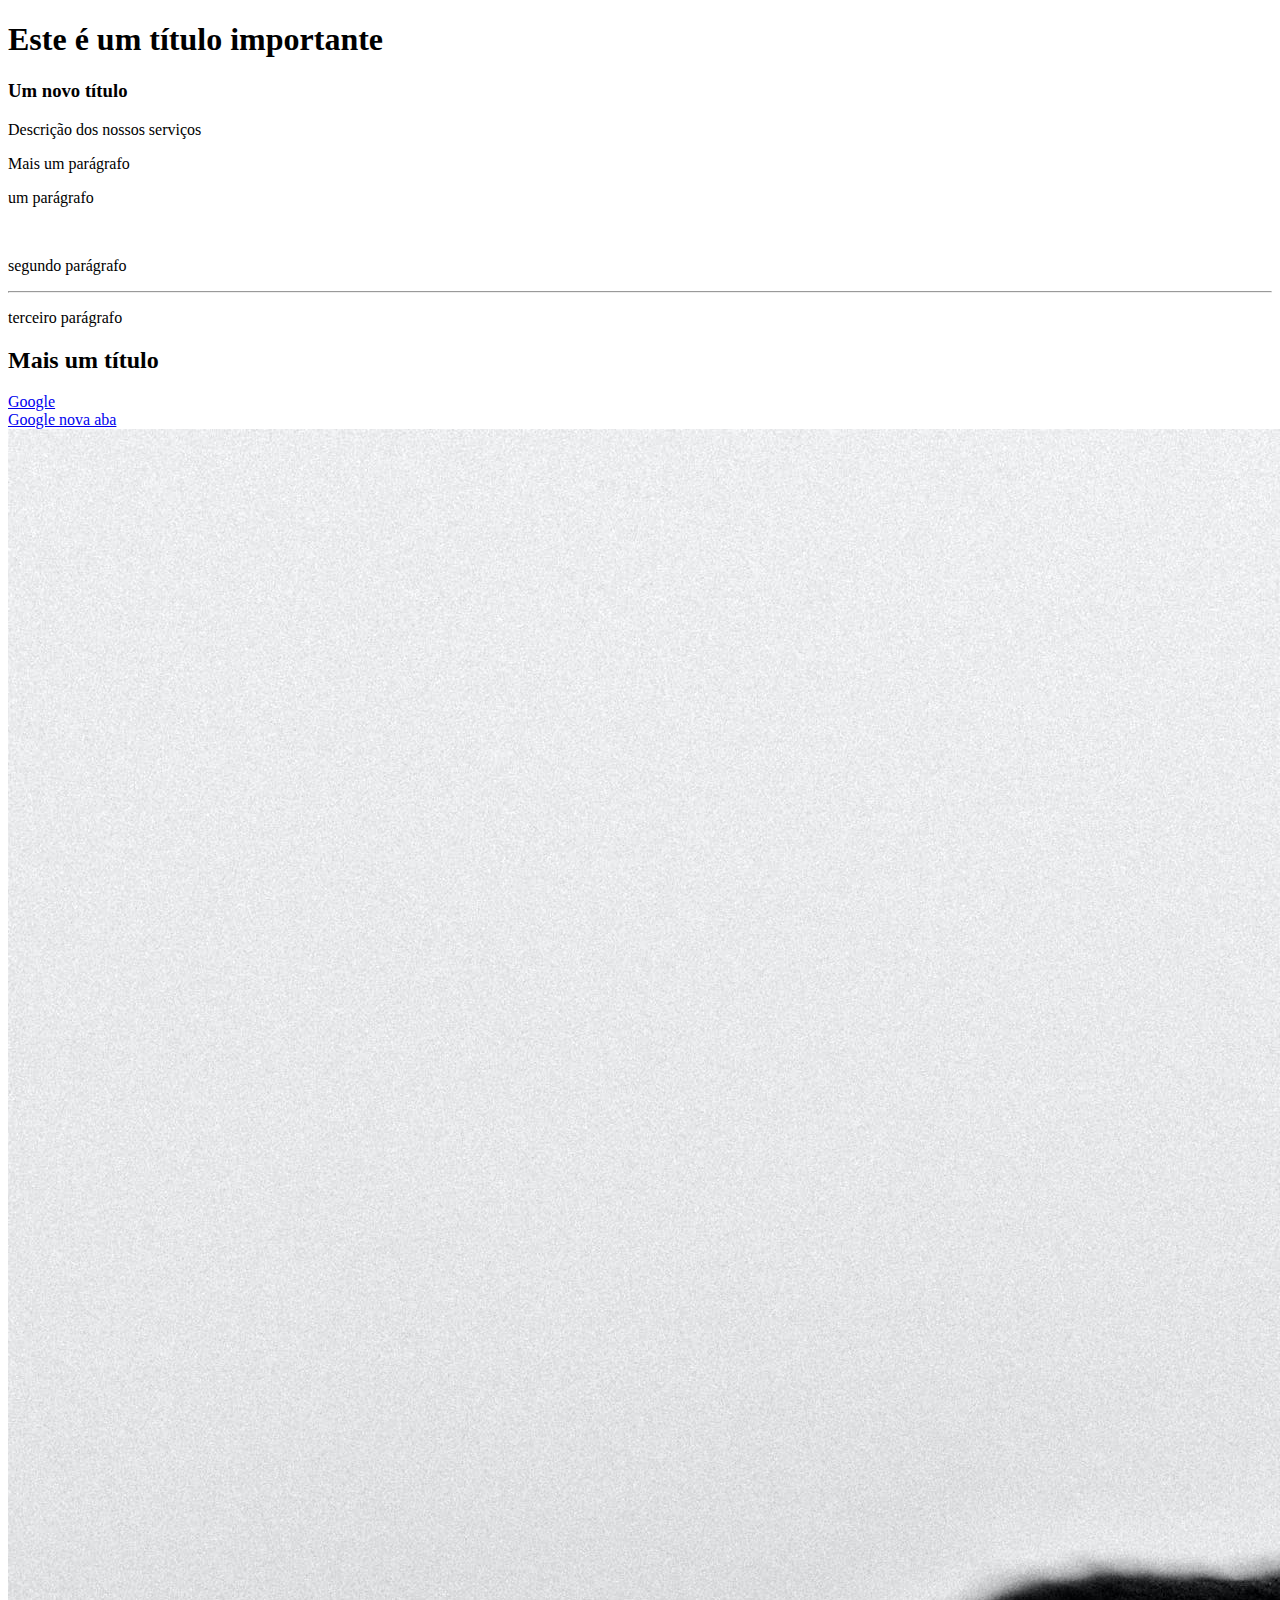
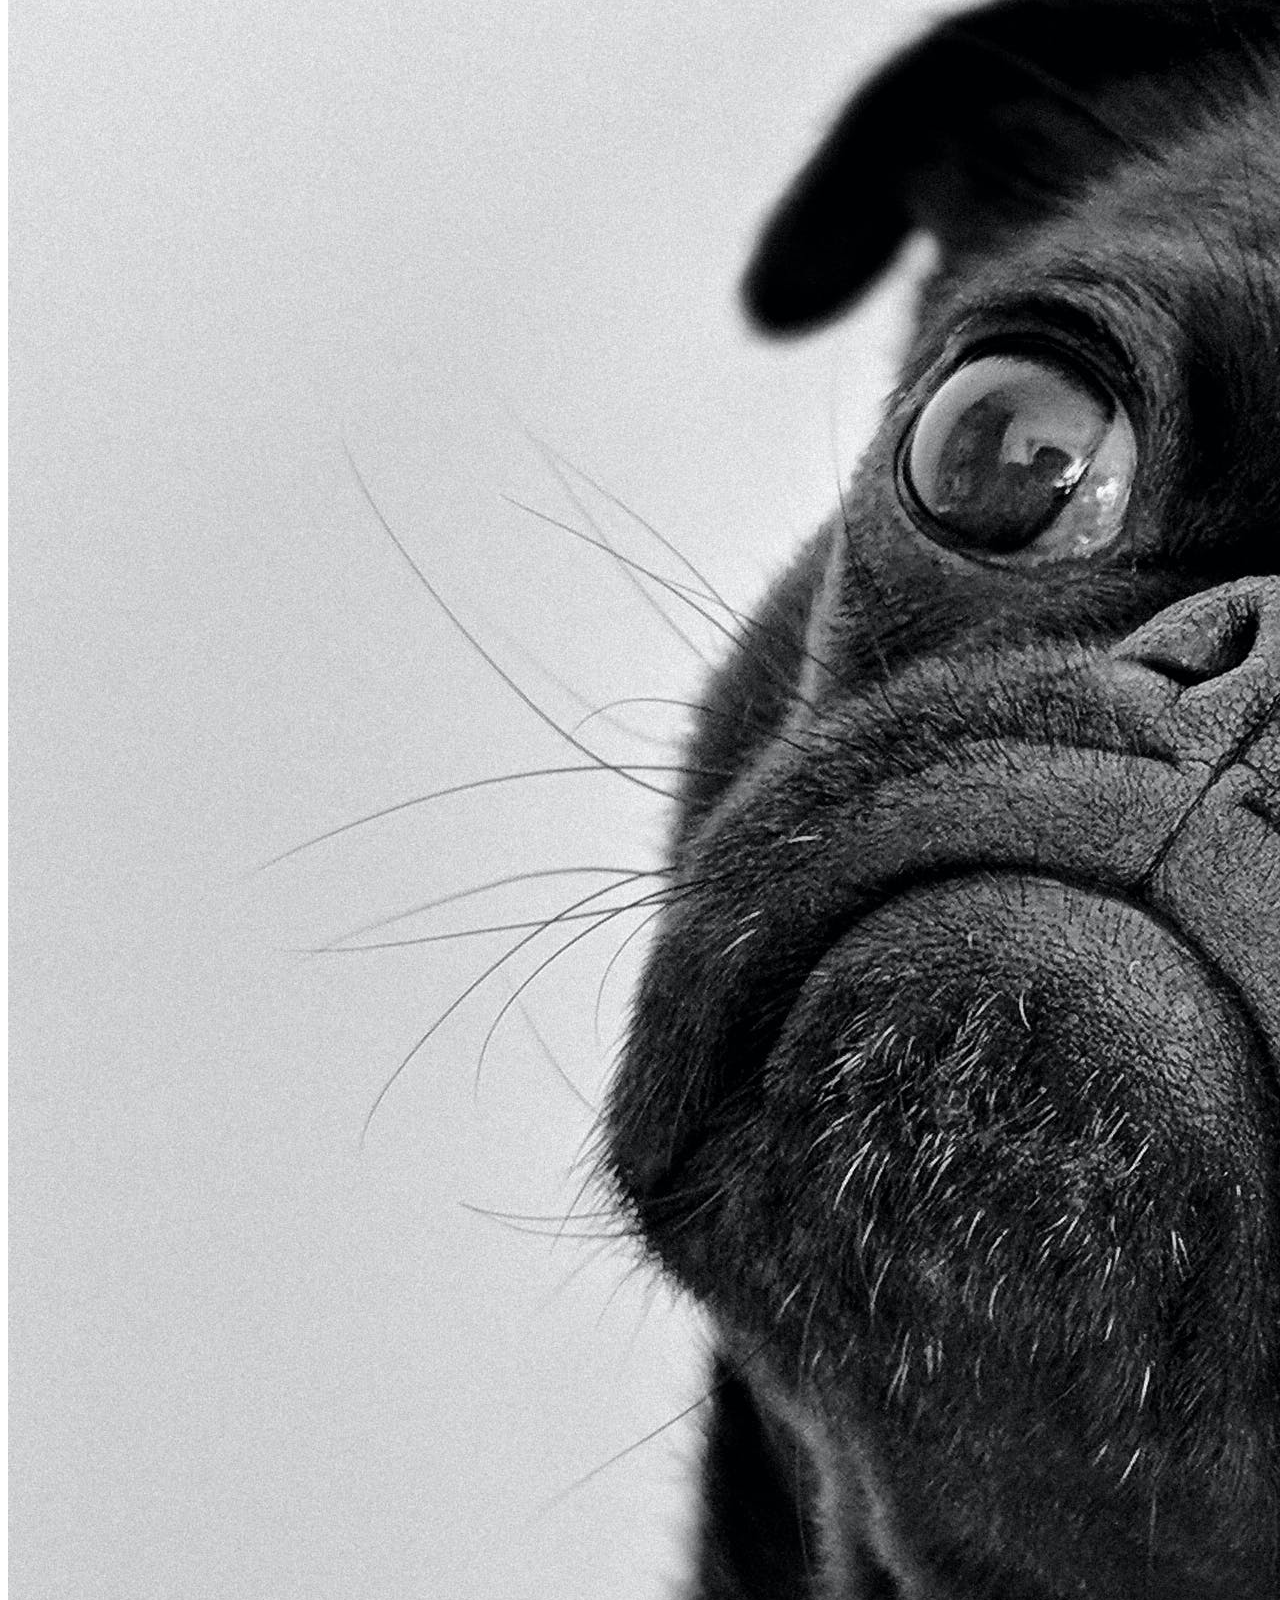
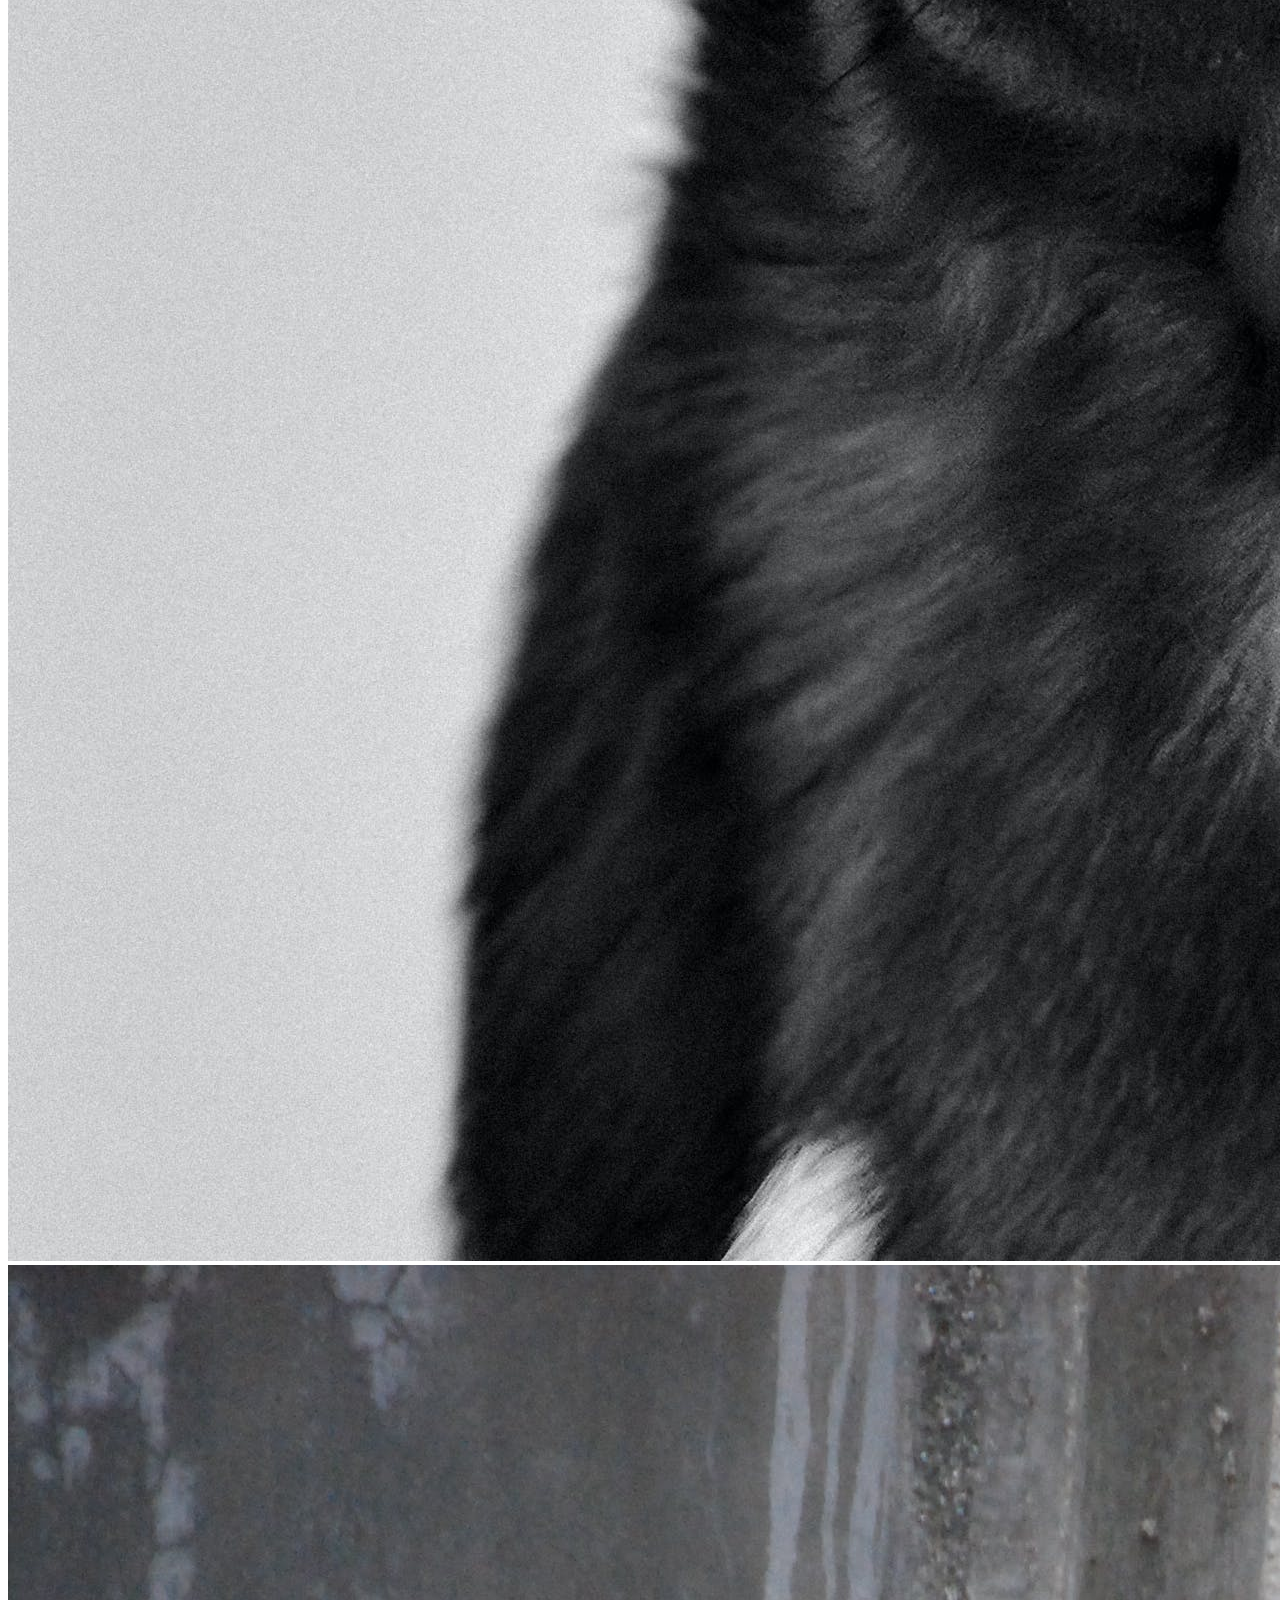
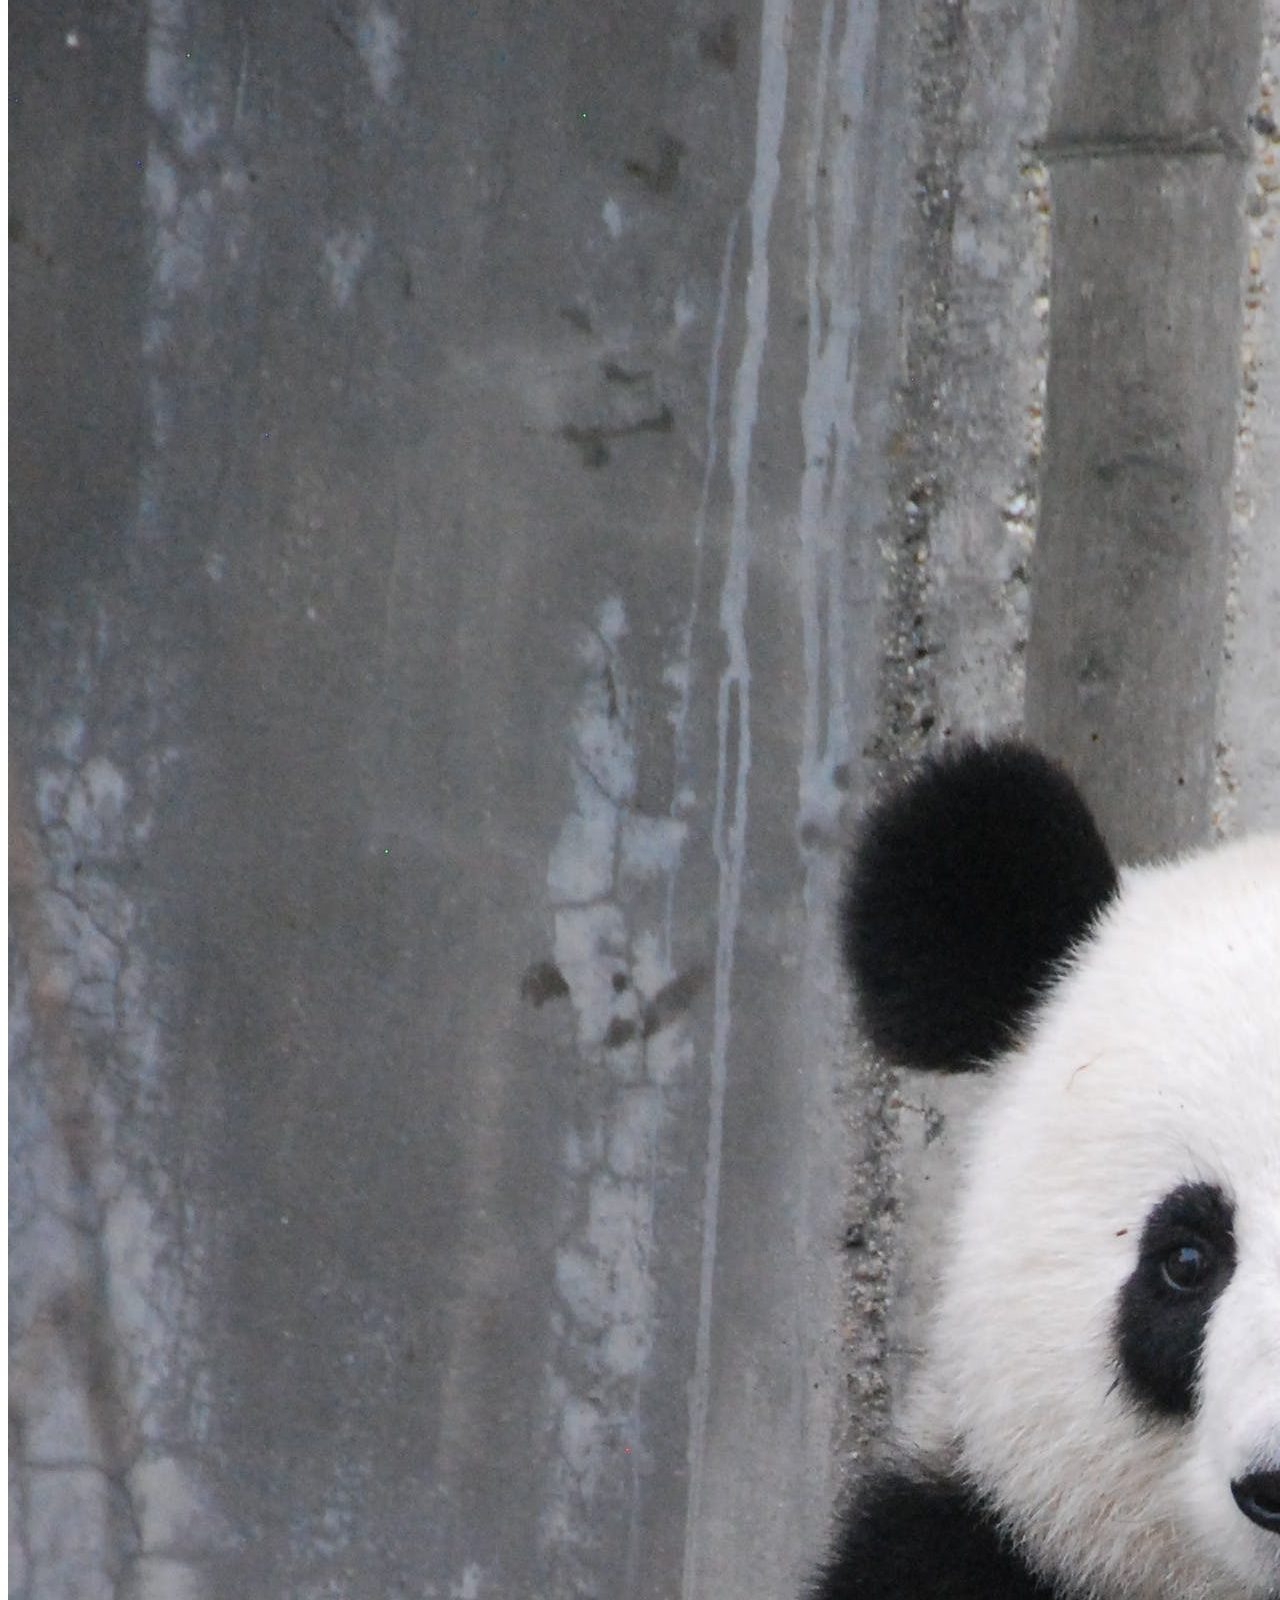
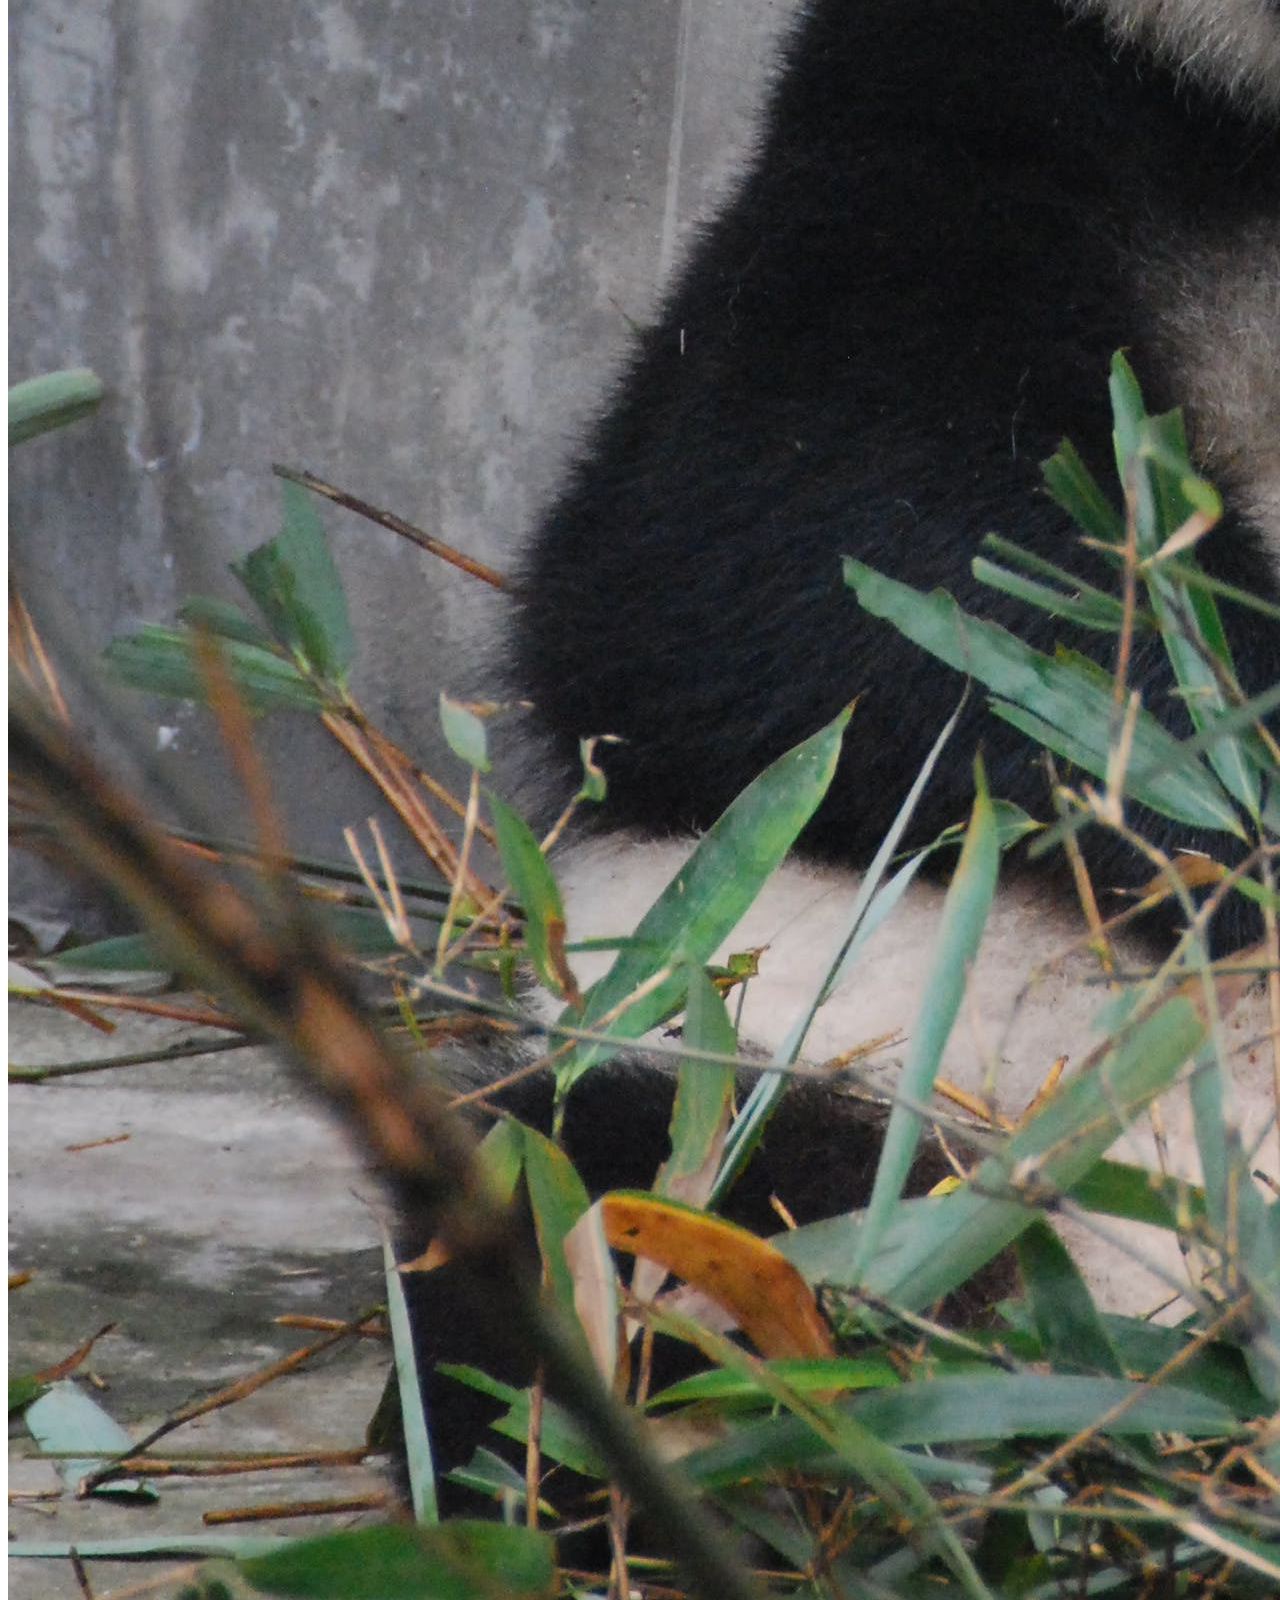
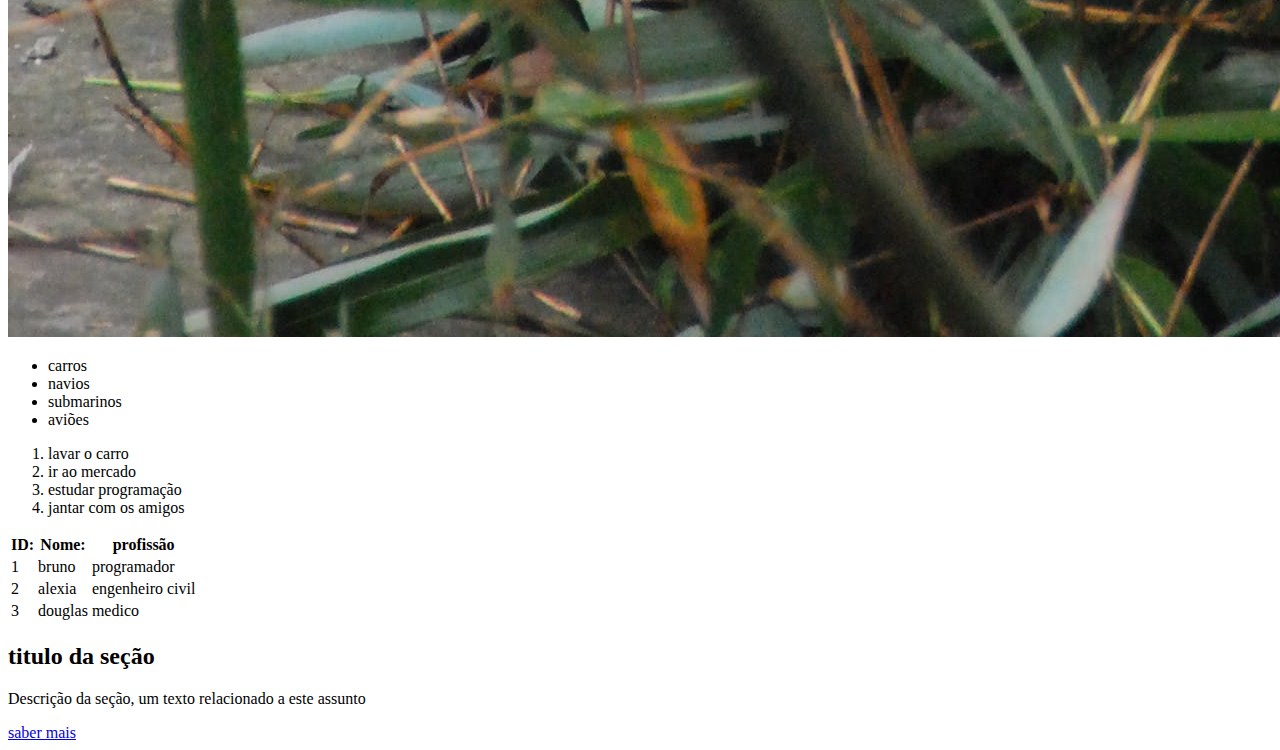
<file: 2_HTML/index.html>
<!DOCTYPE html>
<html lang="en">
<head>
    <meta charset="UTF-8">
    <meta name="viewport" content="width=device-width, initial-scale=1.0">
    <title>HTML fundamentos</title>
</head>
<body>
    <!-- 1 - títulos -->
    <h1>Este é um título importante</h1>
    <h3>Um novo título</h3>

    <!-- 2 - parágrafos -->
    <p>Descrição dos nossos serviços</p>
    <p>Mais um parágrafo</p>

    <!-- 3 - tags sem conteúdo -->
    <p>um parágrafo</p>
    <br>
    <p>segundo parágrafo</p>
    <hr>
    <p>terceiro parágrafo</p>

    <!-- 4 - comentários -->
    <!-- Este é um comentário-->
    <h2>Mais um título</h2>
    <!---outro comentario-->

    <!-- 5 - atributos -->
    <a href="https://www.google.com/">Google</a>
    <br>

    <!-- 6 - abrir link nova aba -->
    <a href="https://www.google.com/" target="_blank">Google nova aba</a>

    <!-- 7 - imagem -->
    <img src="img/pexels-charles-1851164.jpg" alt="">

    <!-- 8 - atributo ALT -->
    <img src="img/pexels-laura-the-explaura-3608263.jpg" alt="panda comendo">

    <!-- 9 -Listas não ordenadas-->
    <ul>
        <li>carros</li>
        <li>navios</li>
        <li>submarinos</li>
        <li>aviões</li>
    </ul>

    <!-- 10 - Listas ordenadas-->
    <ol>
        <li>lavar o carro</li>
        <li>ir ao mercado</li>
        <li>estudar programação</li>
        <li>jantar com os amigos</li>
    </ol>

    <!-- 11 - tabelas-->
    <table>
        <tr>
            <th>ID:</th>
            <th>Nome:</th>
            <th>profissão</th>
        </tr>
        <tr>
            <td>1</td>
            <td>bruno</td>
            <td>programador</td>
        </tr>
        <tr>
            <td>2</td>
            <td>alexia</td>
            <td>engenheiro civil</td>
        </tr>
        <tr>
            <td>3</td>
            <td>douglas</td>
            <td>medico</td>
        </tr>
    </table>

    <!--12 - DIV -->
    <div>
        <h2>titulo da seção</h2>
        <p>Descrição da seção, um texto relacionado a este assunto</p>
        <a href="#">saber mais </a>
    </div>



</body>
</html>
</file>
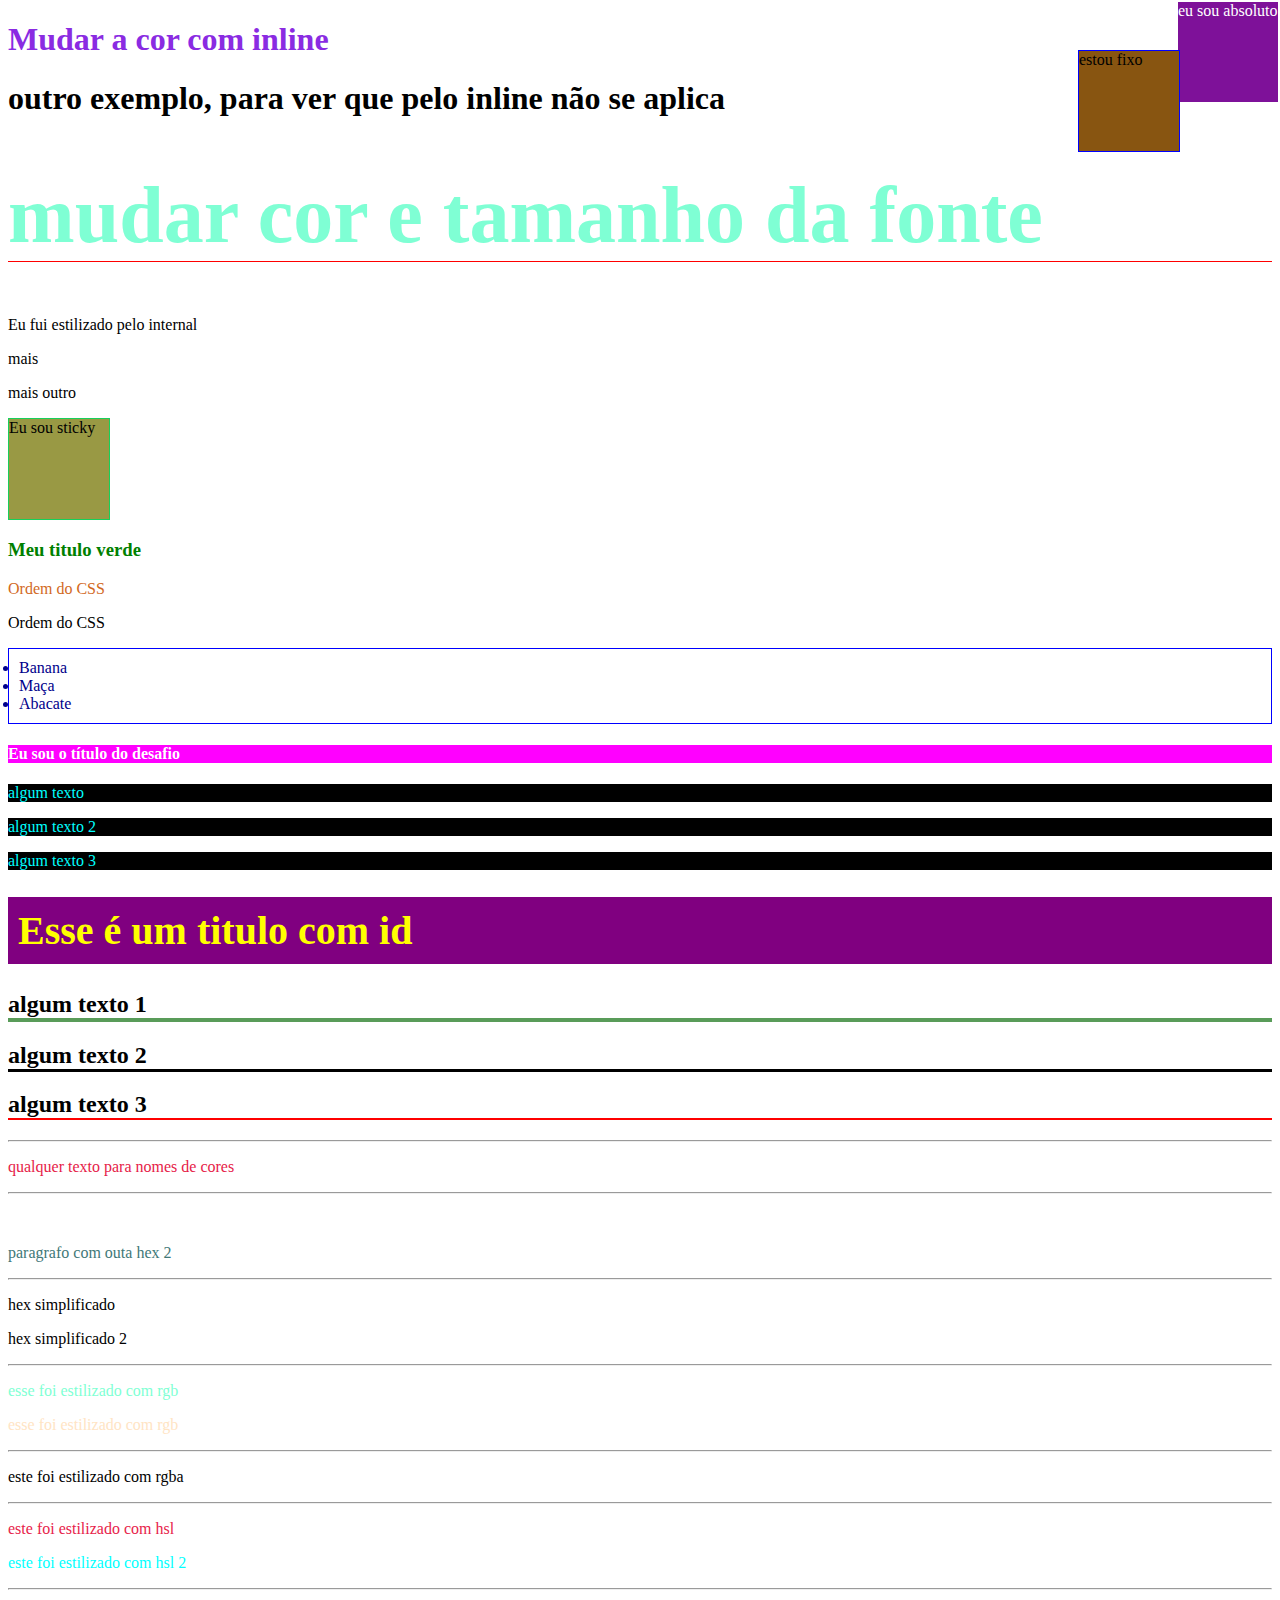
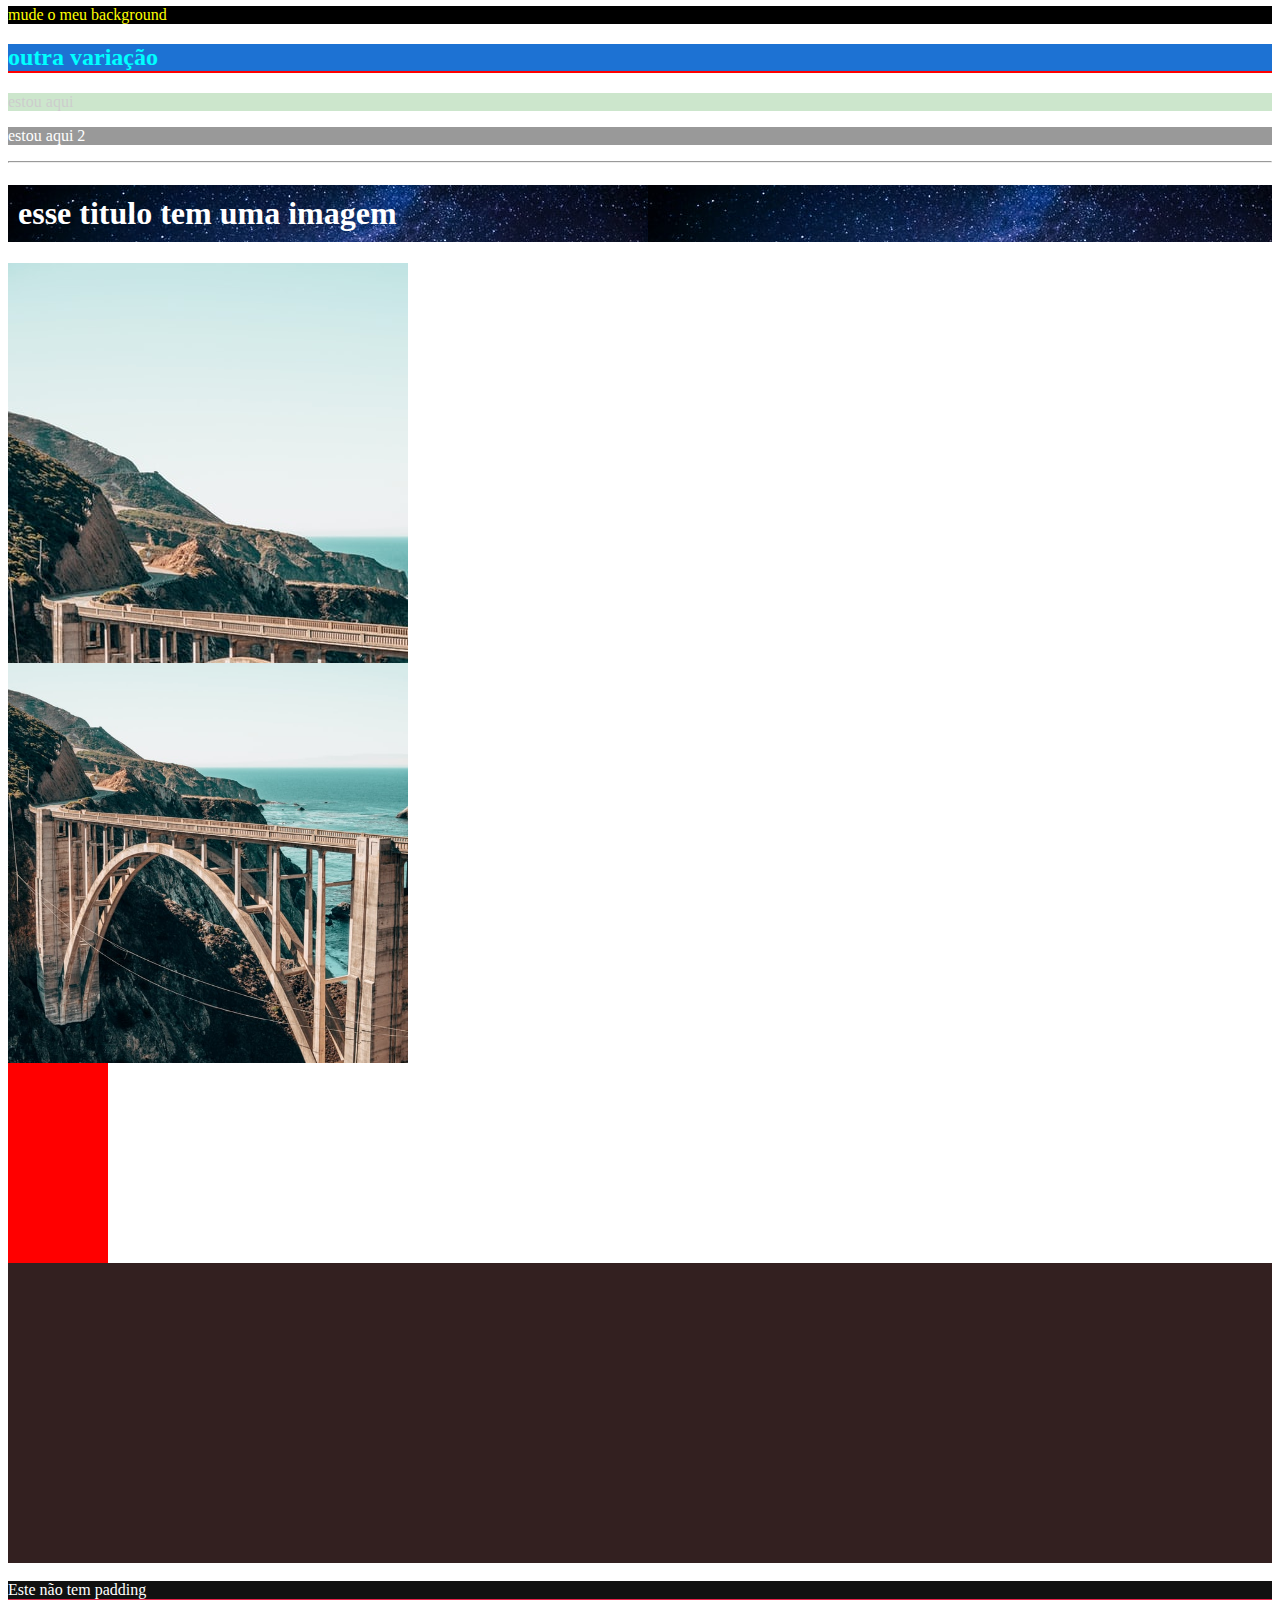
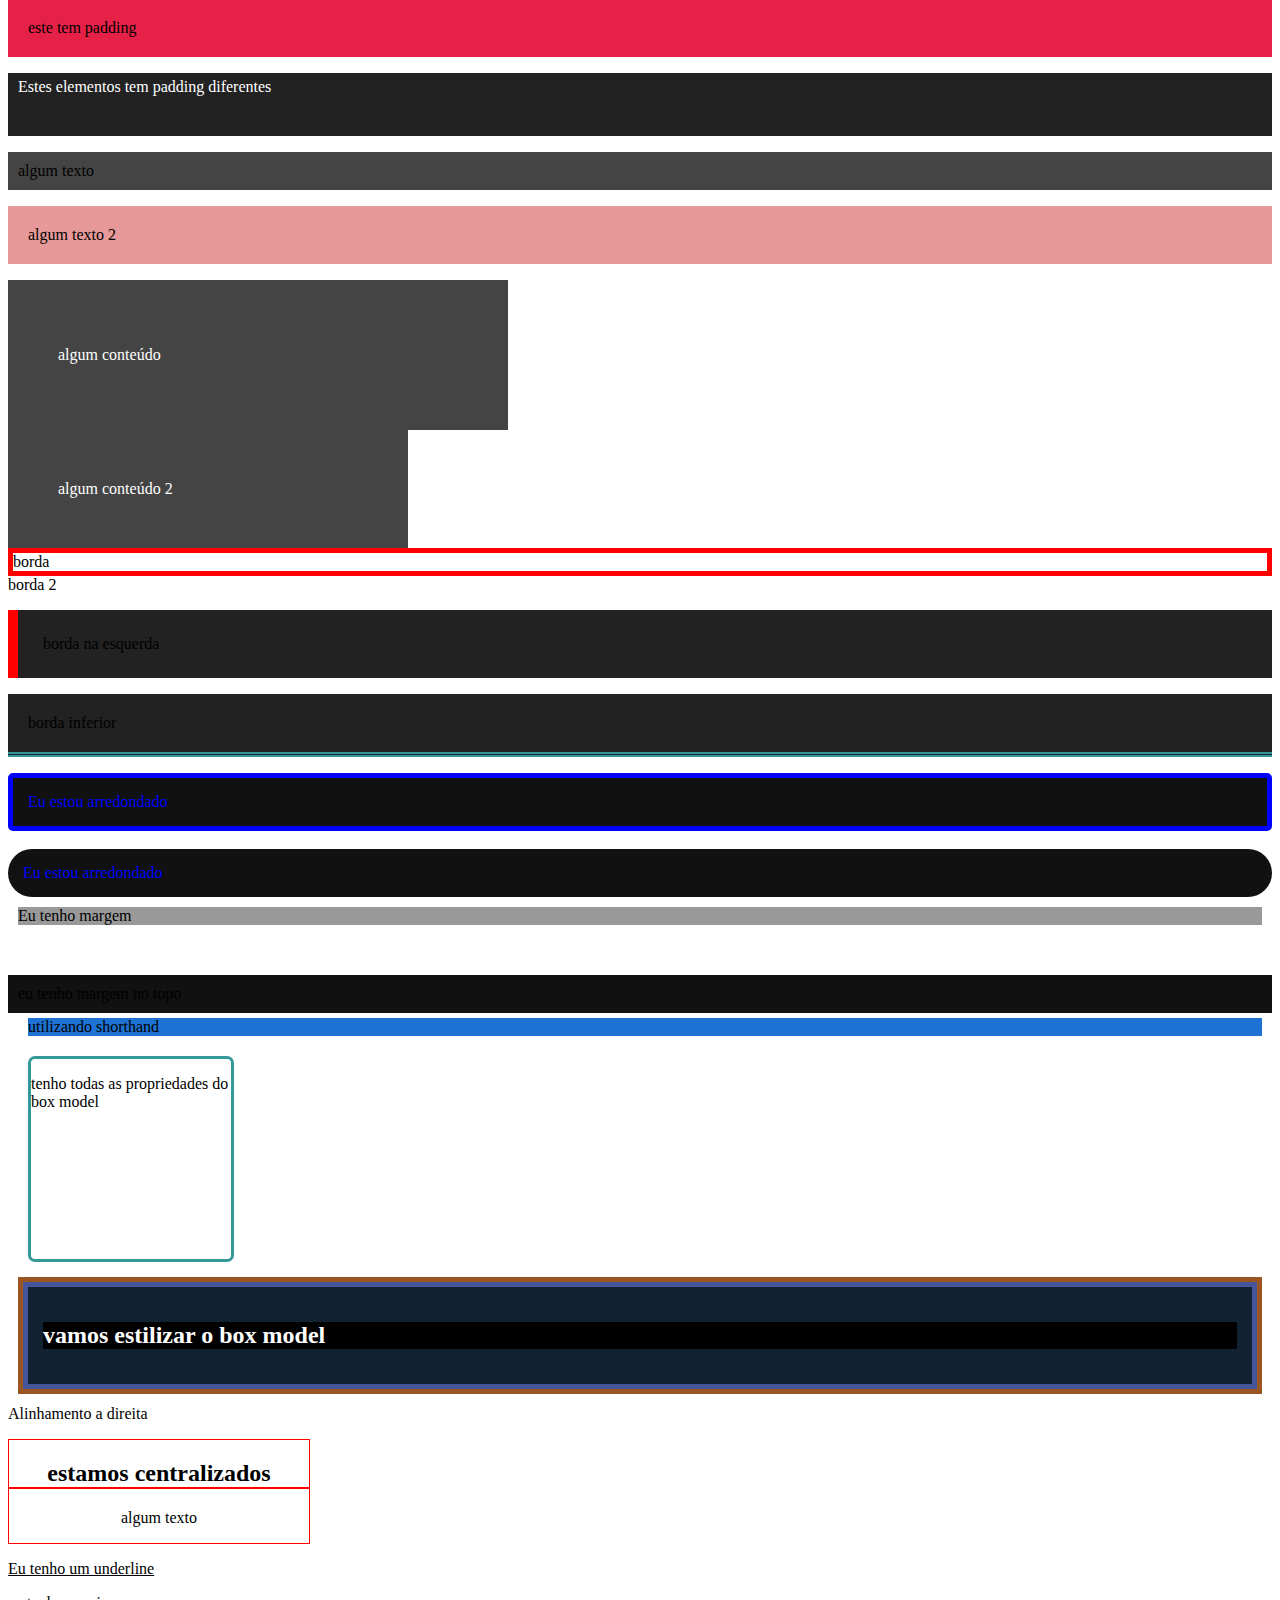
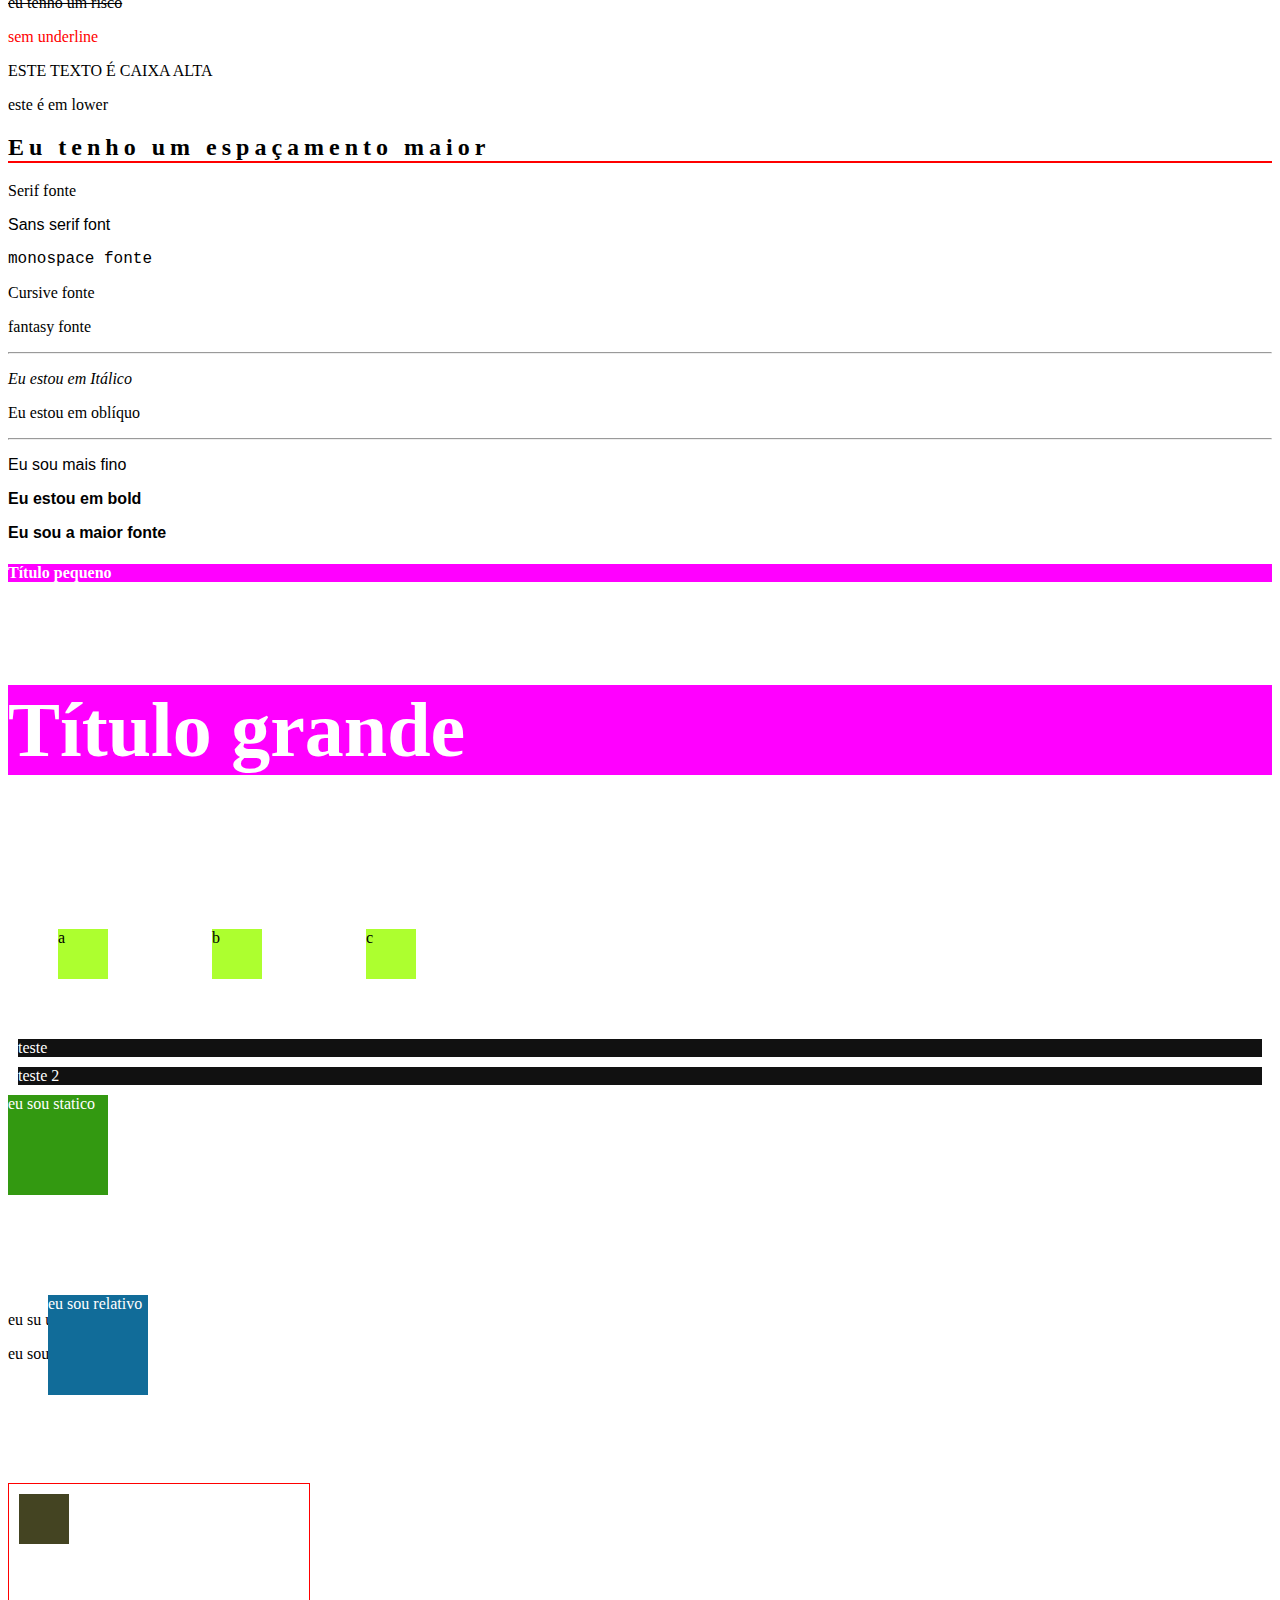
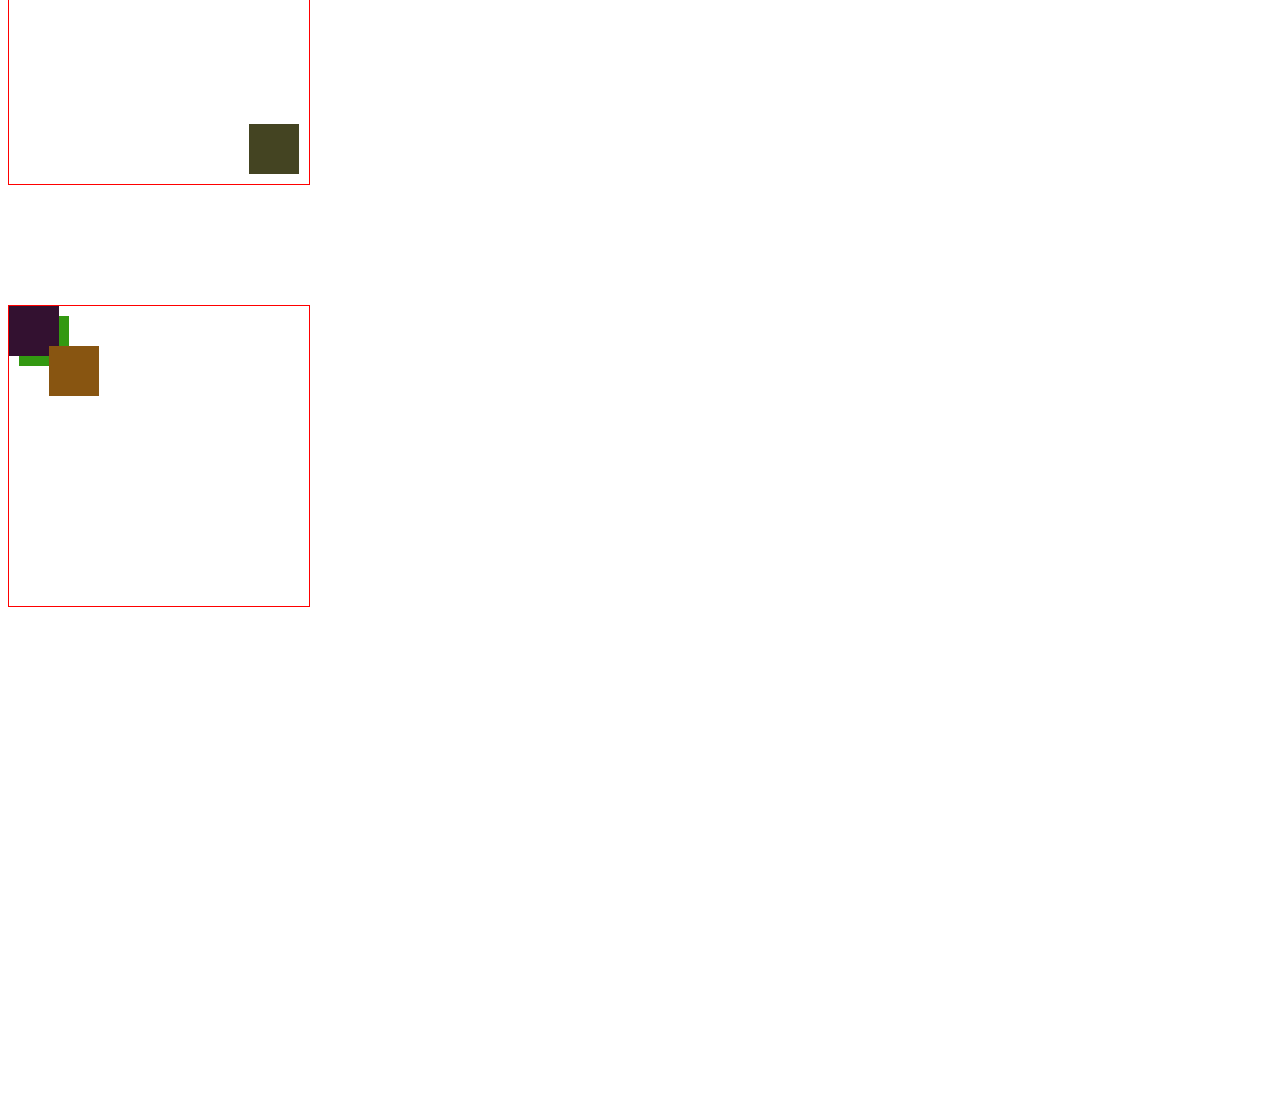
<file: 3_CSS/index.html>
<!DOCTYPE html>
<html lang="pt-br">
<head>
    <meta charset="UTF-8">
    <meta name="viewport" content="width=device-width, initial-scale=1.0">
    <title>CSS</title>
    <!-- 3 - internal CSS-->
    <!--
    <style>
        p{
            
        }
    </style>
-->

    <!-- 4 - External CSS -->
    <!--Cascading style sheets -->
    <link rel="stylesheet" href="style.css">
    <link rel="stylesheet" href="list.css">
    <link rel="stylesheet" href="titles.css">
</head>
<body>
    <!-- 1 - Inline CSS -->
    <h1 style="color: blueviolet;">Mudar a cor com inline</h1>
    <h1>outro exemplo, para ver que pelo inline não se aplica</h1>

    <!-- 2 - Múltiplas regras -->
    <h1 style="color: aquamarine; font-size: 80px; border-bottom: 1px solid red;">mudar cor e tamanho da fonte</h1>

    <!-- 3 - internal CSS-->
    <p>Eu fui estilizado pelo internal</p>
    <p>mais</p>
    <p>mais outro</p>


    <!-- 48 - sticky -->
    <div class="sticky">
        <span>Eu sou sticky</span>
    </div>

    <!-- 4 - External CSS -->
    <h3>Meu titulo verde</h3>

    <!-- 5 - Ordem do CSS -->
    <p style="color: chocolate;">Ordem do CSS</p>
    <p>Ordem do CSS</p>

    <!-- 6 - Multiplo CSS -->
    <ul>
        <li>Banana</li>
        <li>Maça</li>
        <li>Abacate</li>
    </ul>

    <!-- 7 - Desafio 2 -->
    <h4>Eu sou o título do desafio</h4>

    <!-- 8 - Classes -->
    <p class="paragraph">algum texto </p>
    <p class="paragraph">algum texto 2 </p>
    <p class="paragraph">algum texto 3 </p>

    <!-- 9 - id -->
    <h1 id="exclusive-title">Esse é um titulo com id</h1>

    <!-- 10 - multiplas regras, ordem do css -->
    <h2 id="algum-titulo" class="algum-titulo">algum texto 1</h2>
    <h2 class="titulo">algum texto 2</h2>
    <h2>algum texto 3</h2>
<hr>
    <!-- 11 - nome de cor -->
    <p class="color-name">qualquer texto para nomes de cores</p>
<hr>
    <!-- 12 - HEX -->
    <p class="hex">paragrafo com hex</p>
    <p class="hex-2">paragrafo com outa hex 2</p> 
<hr>
    <!-- 13 -mais sobre hex -->
    <p class="simple-hex">hex simplificado</p>
    <p class="simple-hex 2">hex simplificado 2 </p>
<hr>
    <!-- 14 - RGB -->
    <p class="rgb">esse foi estilizado com rgb</p>
    <p class="mixed-rgb">esse foi estilizado com rgb</p>
<hr>
    <!-- 15 - RGBA -->
    <p class="rgba">este foi estilizado com rgba</p>
<hr>
    <!-- 16 - hsl -->
    <p class="hsl">este foi estilizado com hsl</p>
    <p class="hsl-2">este foi estilizado com hsl 2</p>
<hr>
<!-- 17 -  mude o meu background-color -->
<p class="bg">mude o meu background</p>
<h2 class="bg-2">outra variação</h2>

<!-- 18 - opacidade no bg -->
<div class="bg-opacity">
    <p>estou aqui</p>
    
</div>

<div class="bg-opacity-2">
    <p>estou aqui 2</p>
</div>
<!-- 19 -  não fiz o exemplo  -->
<hr>


<!-- 20 - bg image -->
<h1 class="bg-image">esse titulo tem uma imagem</h1>

<!-- 21 - centralziar img de bg -->
<div class="not-centered-bg"></div>
<div class="centered-bg"></div>

<!-- 22- largura e altura -->
<div class="height-width"></div>
<div class="height-width-2"></div>
<br>

<!-- 23 - padding -->
<div class="without-padding">Este não tem padding</div>
<div class="padding">este tem padding</div>

<!-- 24 - padding individual -->
<p class="padding-individual">Estes elementos tem padding diferentes</p>

<!-- 25 - shorthand padding -->
<p class="shorthand-padding">algum texto</p>
<p class="shorthand-padding-2">algum texto 2</p>

<!-- 26 - padding com width -->
<div class="without-border-box">
<p>algum conteúdo</p>
</div>
<div class="border-box">algum conteúdo 2</div>

<!-- 27 - border -->
<div class="border">borda</div>
<div class="border-2">borda 2</div>

<!-- 28 - borda individual -->
<p class="border-left">borda na esquerda</p>
<p class="border-bottom">borda inferior</p>

<!-- 29 - borda arredondada  -->
<div class="rounded-p">Eu estou arredondado</div>
<br>
<div class="rounded-p-2">Eu estou arredondado</div>

<!-- 30 - margem -->
<div class="margin">Eu tenho margem</div>
<div class="margin-top">eu tenho margem no topo</div>
<div class="margin-shorthand">utilizando shorthand</div>

<!-- 31 -box-model -->
<div class="box-model">
    <p>tenho todas as propriedades do box model</p>
</div>

<!-- 32 -  desafio 3 -->
<div id="box-model-challenge">
<h2 class="challenge-title">vamos estilizar o box model</h2>
</div>

<!-- 33 - text alignment -->
<p class="text-aligned">Alinhamento a direita</p>
<div class="container-center">
    <h2>estamos centralizados</h2>
    <p>algum texto</p>
</div>

<!--  34 - text deorations -->
<p class="underline">Eu tenho um underline</p>
<p class="line-trough">eu tenho um risco</p>
<a href="#" class="remove-underline">sem underline</a>

<!-- 35 - text tranform -->
<p class="upper">este texto é caixa alta</p>
<p class="lower">ESTE É EM LOWER</p>

<!--  36 - letter spacing -->
<h2 class="spacing">Eu tenho um espaçamento maior</h2>

<!-- 37 - Font -->
<p class="serif">Serif fonte</p>
<p class="sans-serif"> Sans serif font</p>
<p class="monospace">monospace fonte</p>
<p class="cursive">Cursive fonte</p>
<p class="fantasy">fantasy fonte</p>
<hr>

<!-- 38 - Font style -->
<p class="italic">Eu estou em Itálico</p>
<p class="oblique">Eu estou em oblíquo</p>
<hr>
<!-- 39 - Font Weight -->
<p class="thin">Eu sou mais fino</p>
<p class="bold">Eu estou em bold</p>
<p class="bolder">Eu sou a maior fonte</p>

<!-- 40 - font size  -->
<h4 class="small">Título pequeno</h4>
<h4 class="big">Título grande</h4>

<!-- 41 - display -->
<div class="inline-box">a</div>
<div class="inline-box">b</div>
<div class="inline-box">c</div>
<span class="block">teste </span>
<span class="block">teste 2</span>

<!-- 42 - escondendo elementos -->
<p class="invisible">me encontre se puder</p>

<!-- 43 - static -->
<div class="static">
    <span>eu sou statico</span>
</div>

<!-- 44 - relative -->
<div class="relative">
    <span>eu sou relativo</span>
</div>
<p>eu su um elemento</p>

<!-- 45 - absolute -->
<div class="absolute">
    <span>eu sou absoluto</span>
</div>
<p>eu sou um parágrafo</p>

<!-- 46 - relative com absolute -->
<div class="relative-container">
    <div class="absolute-1"></div>
    <div class="absolute-2"></div>
</div>

<!-- 47 - fixed -->
<div class="fixed">
    <span>estou fixo</span>
</div>

<!-- 48 - sticky - está abaixo da linha 03 -->

<!-- 48 - z-index -->
<div class="relative-container">
    <div class="absolute-3"></div>
    <div class="absolute-4"></div>
    <div class="absolute-5"></div>
</div>

</body>
</html>
</file>
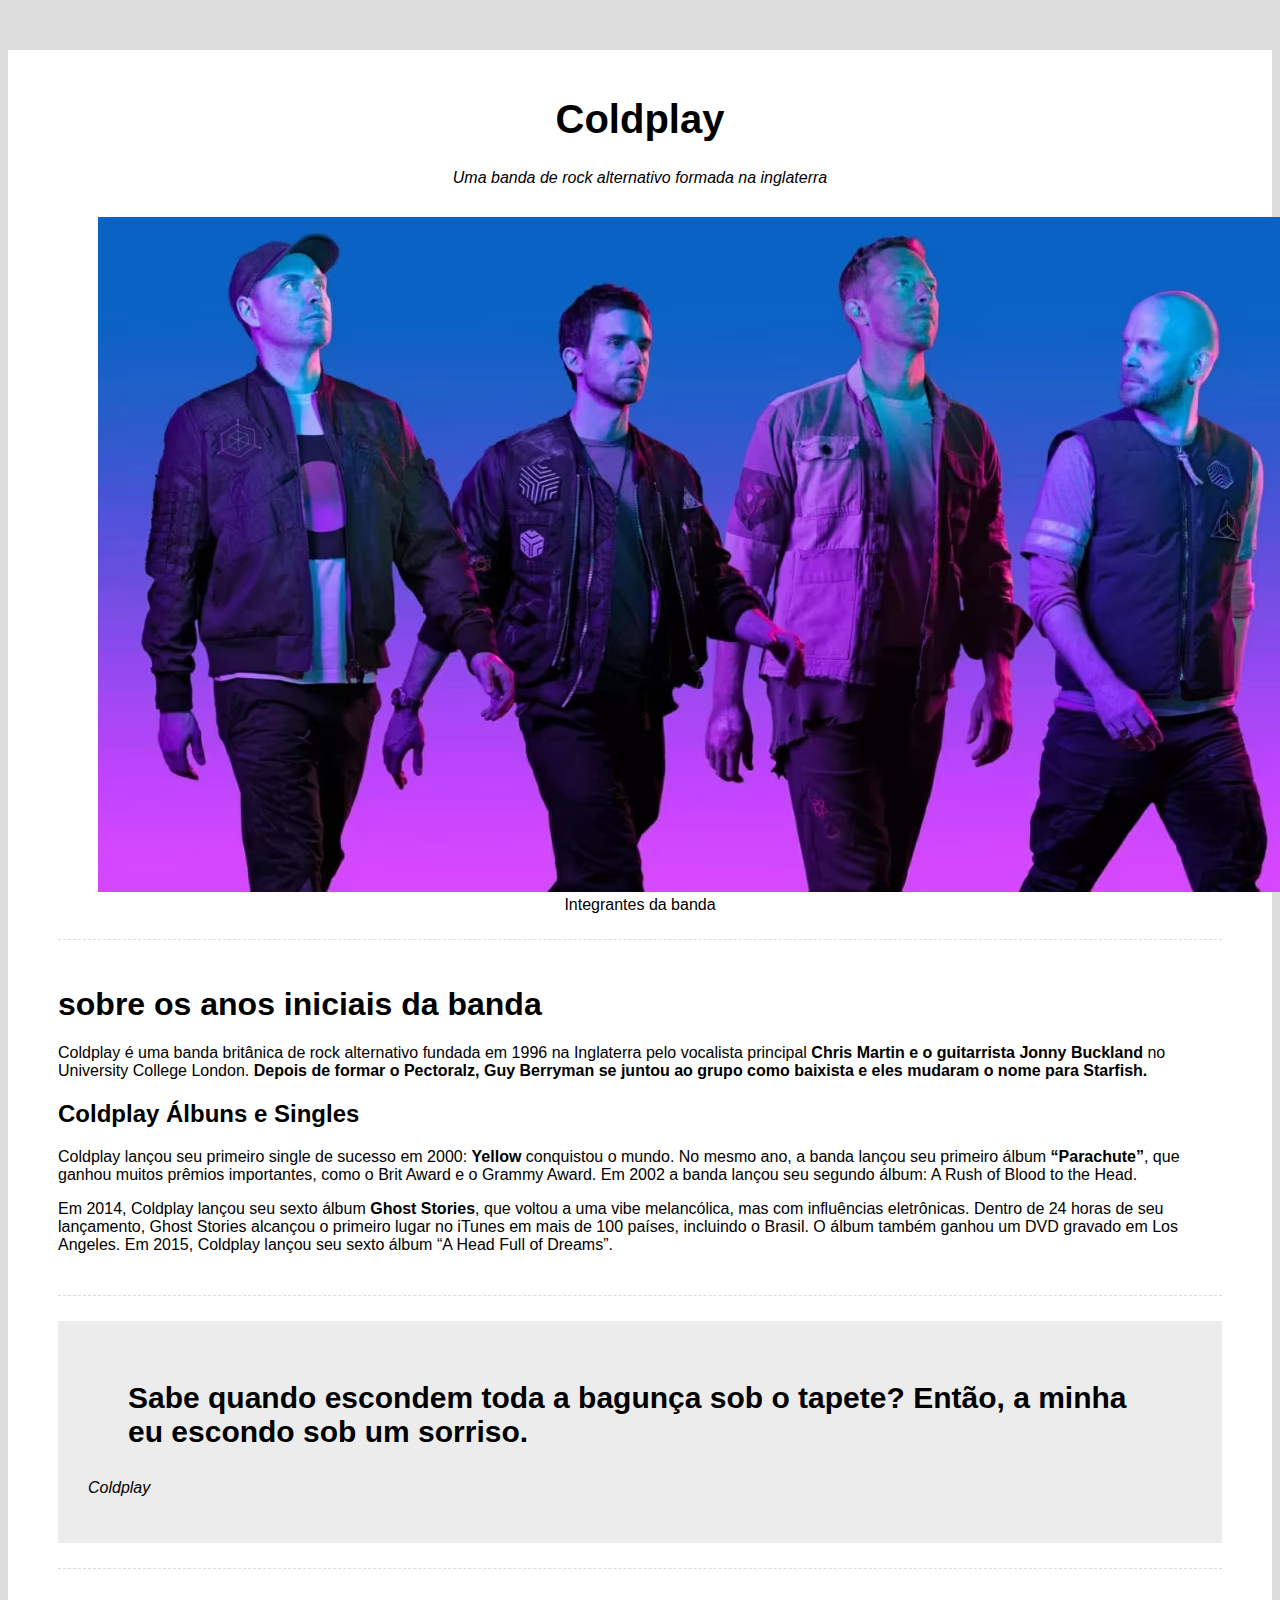
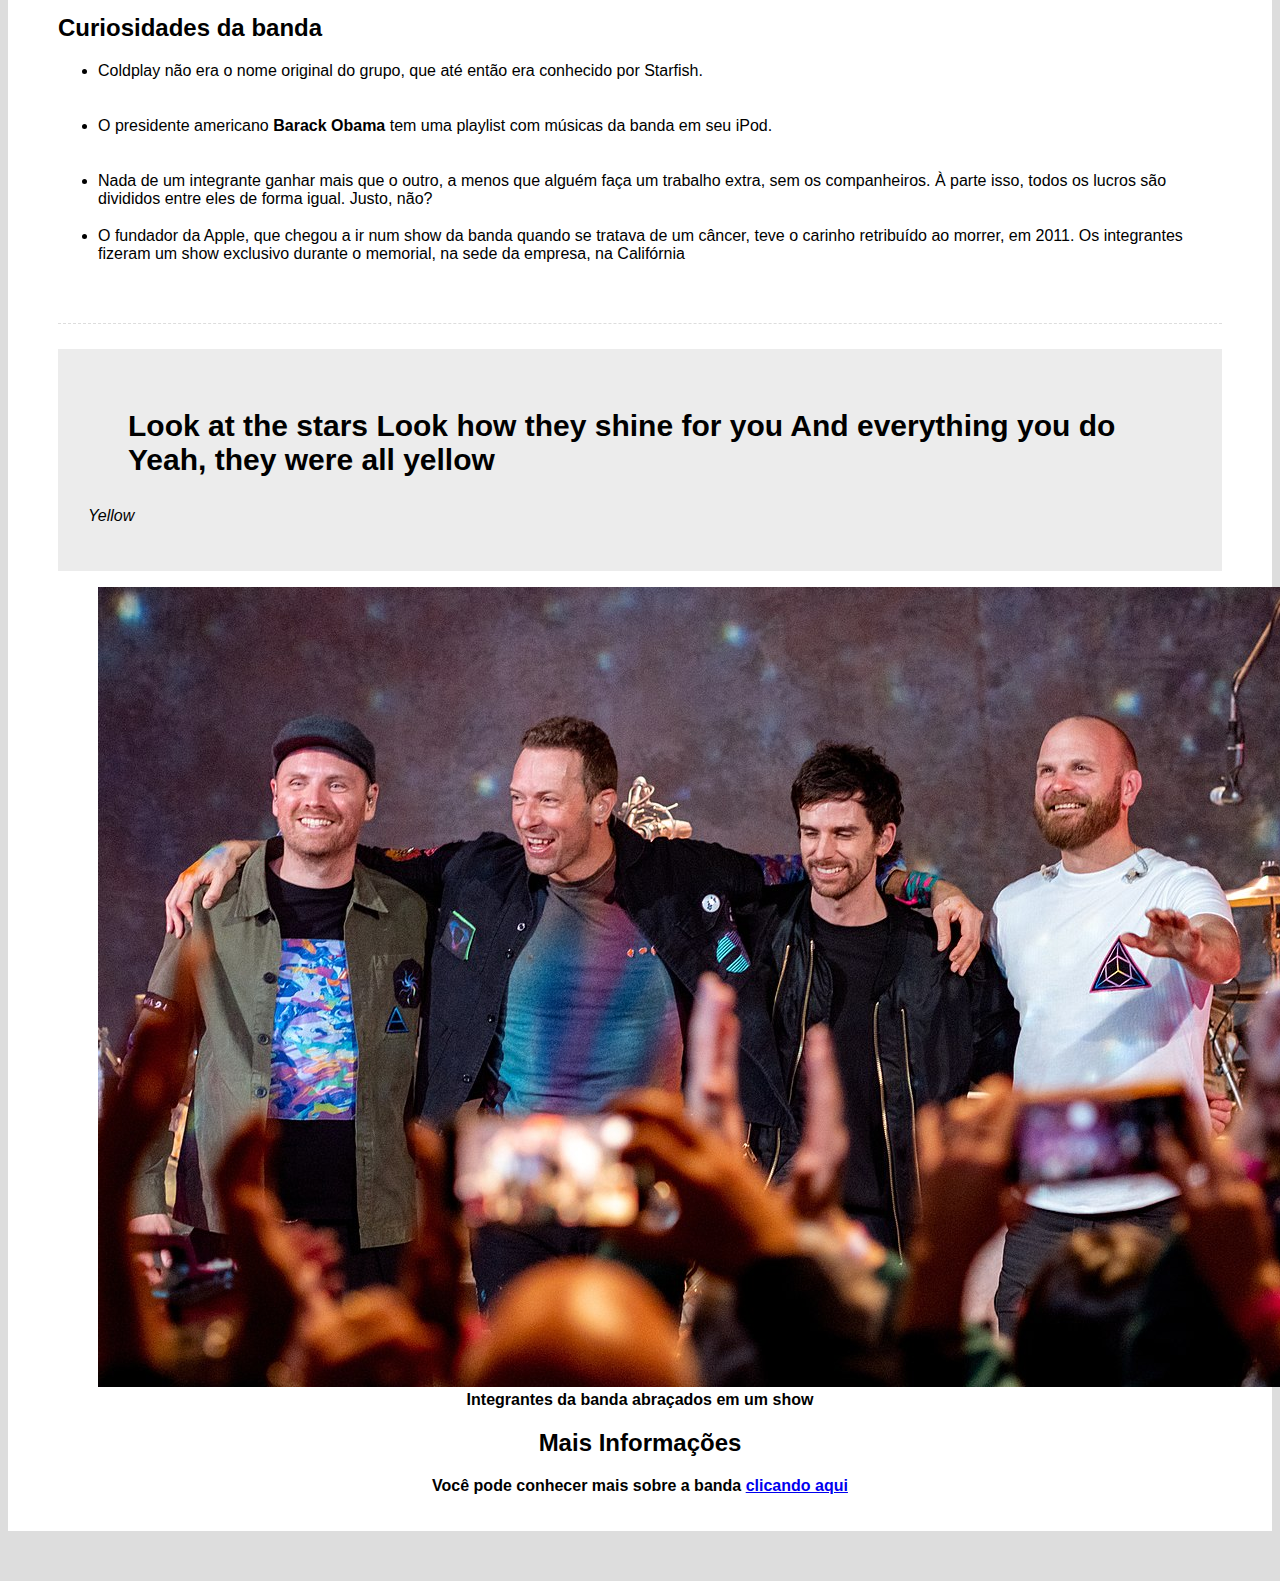
<file: 4_TRIBUTO/index.html>
<!DOCTYPE html>
<html lang="en">
<head>
    <meta charset="UTF-8">
    <meta name="viewport" content="width=device-width, initial-scale=1.0">
    <title>Págin de tributo: Coldlay</title>
    <link rel="stylesheet" href="css/style.css">
</head>
<body>
    <div class="container">
        <!-- cabeçalho -->
        <div class="header">
            <h1 class="main-title">Coldplay</h1>
            <p class="main-paragraph">Uma banda de rock alternativo formada na inglaterra</p>
        </div>
        <!-- Imagem de destaque -->
        <div class="featured-image">
            <figure>
                <img src="img/Coldplay.avif" alt="a banda de Coldplay">
                <figcaption>Integrantes da banda</figcaption>
            </figure>
        </div>
        <!-- Biografia -->
        <div class="biography-container">
            <h1>sobre os anos iniciais da banda</h1>

            <p>Coldplay é uma banda britânica de rock alternativo fundada em 1996 na Inglaterra pelo vocalista principal <span class="bold">Chris Martin e o guitarrista Jonny Buckland</span> no University College London. <SPAN class="bold">Depois de formar o Pectoralz, Guy Berryman se juntou ao grupo como baixista e eles mudaram o nome para Starfish.</SPAN>
            </p>
            <h2>Coldplay Álbuns e Singles</h2>
            <p>
                Coldplay lançou seu primeiro single de sucesso em 2000: <span class="bold">Yellow</span> conquistou o mundo. No mesmo ano, a banda lançou seu primeiro álbum <spaan class="bold">“Parachute”</spaan>, que ganhou muitos prêmios importantes, como o Brit Award e o Grammy Award. Em 2002 a banda lançou seu segundo álbum: A Rush of Blood to the Head. 
            </p>
            <p>
                Em 2014, Coldplay lançou seu sexto álbum  <span class="bold">Ghost Stories</span>, que voltou a uma vibe melancólica, mas com influências eletrônicas. Dentro de 24 horas de seu lançamento, Ghost Stories alcançou o primeiro lugar no iTunes em mais de 100 países, incluindo o Brasil. O álbum também ganhou um DVD gravado em Los Angeles. Em 2015, Coldplay lançou seu sexto álbum “A Head Full of Dreams”.
            </p>
        </div>

        <!-- container de citação -->
        <div class="quotes-container">
            <blockquote>
                Sabe quando escondem toda a bagunça sob o tapete? Então, a minha eu escondo sob um sorriso.
            </blockquote>
            <p>Coldplay</p>
        </div>
        <!-- curiosidades -->
        <div class="curiosities-container">
            <h2>Curiosidades da banda</h2>
        <ul>
            <li>Coldplay não era o nome original do grupo, que até então era conhecido por Starfish.</li>
            <li>O presidente americano <span class="bold">Barack Obama </span>tem uma playlist com músicas da banda em seu iPod.</li>
            <li>Nada de um integrante ganhar mais que o outro, a menos que alguém faça um trabalho extra, sem os companheiros. À parte isso, todos os lucros são divididos entre eles de forma igual. Justo, não?</li>
            <li>O fundador da Apple, que chegou a ir num show da banda quando se tratava de um câncer, teve o carinho retribuído ao morrer, em 2011. Os integrantes fizeram um show exclusivo durante o memorial, na sede da empresa, na Califórnia</li>
        </ul>
    </div>
        <!-- segunda citação -->
        <div class="quotes-container">
            <blockquote>
                Look at the stars
                Look how they shine for you
                And everything you do
                Yeah, they were all yellow
            </blockquote>
            <p>Yellow</p>
        </div>
        <!-- Segunda imagem -->
        <div class="img-bold">
            <figure>
                <img src="img/ColdplayBBC071221_(cropped).jpg" alt="Integrantes da banda abraçados em um show">
                <figcaption>Integrantes da banda abraçados em um show</figcaption>
            </figure>
            <!-- mais informações -->
            <div class="moreinfor-container">
                <h2>Mais Informações</h2>
                <p>Você pode conhecer mais sobre a banda 
                    <a target="_blank" href="https://pt.wikipedia.org/wiki/Coldplay"
                    >clicando aqui</a>
                </p>
            </div>
            
        </div>
    </div>
</body>
</html>
</file>
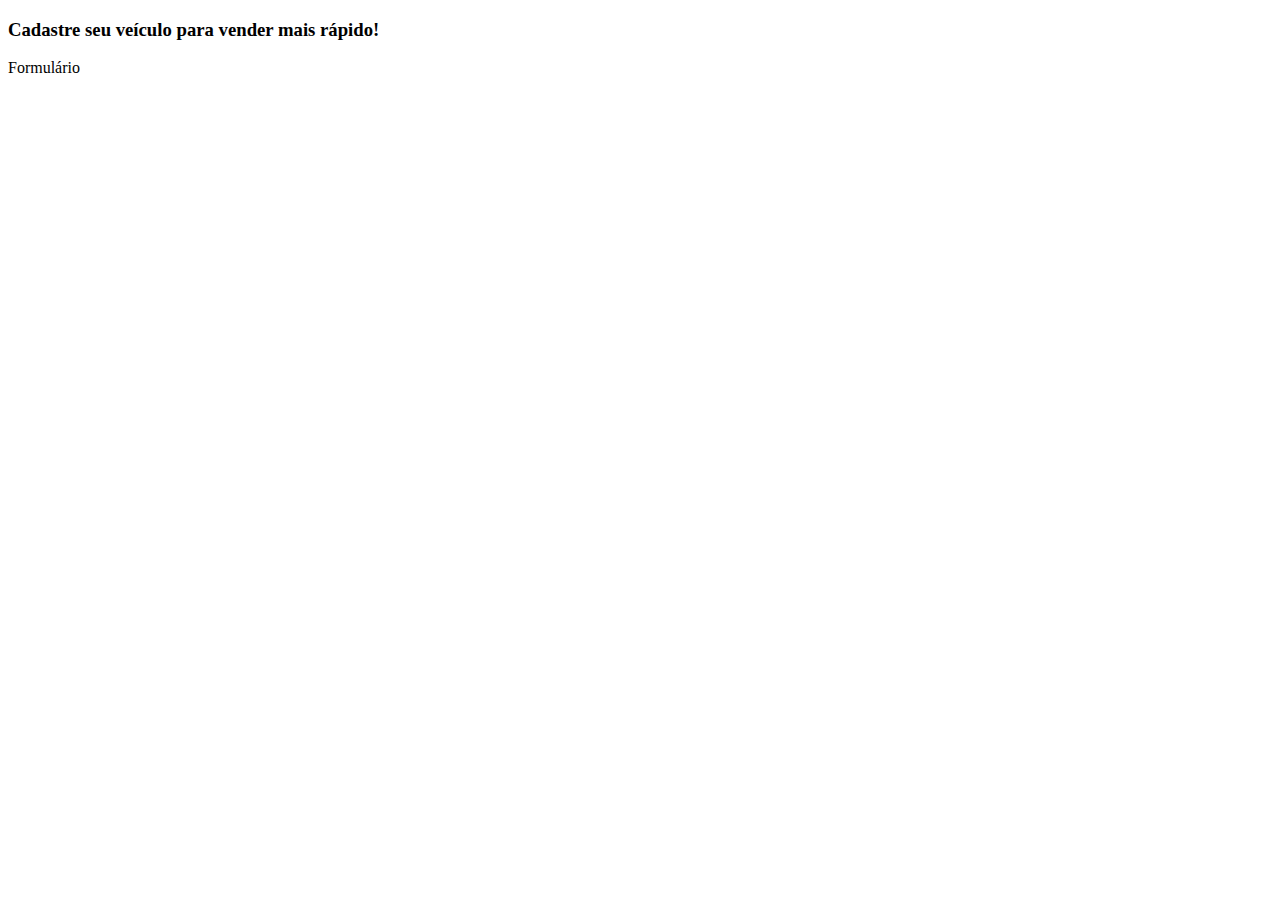
<file: 6_FORM_PROJECT/index.html>
<!DOCTYPE html>
<html lang="en">
<head>
    <meta charset="UTF-8">
    <meta name="viewport" content="width=device-width, initial-scale=1.0">
    <title>Venda seu carro</title>
    <link rel="stylesheet" href="css/styles.css">
    
</head>
<body>
    <div class="container">
        <div class="header">
            <h3>Cadastre seu veículo para vender mais rápido!</h3>
        </div>
        <div class="form-container">
            <div class="form-header">
                <p>Formulário</p>
            </div>
        </div>
    </div>

    
</body>
</html>
</file>
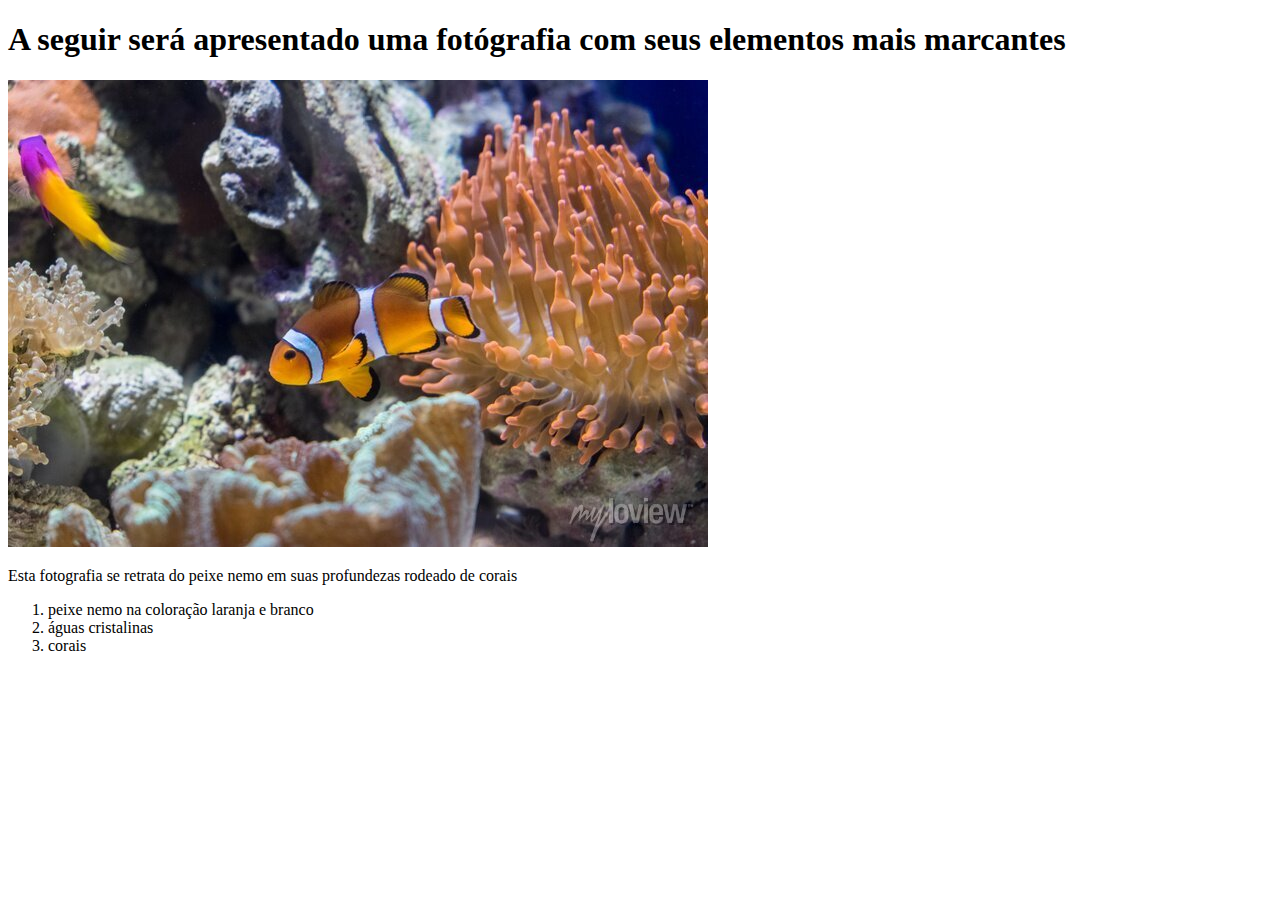
<file: 2_HTML/desafio.html>
<!DOCTYPE html>
<html lang="en">
<head>
    <meta charset="UTF-8">
    <meta name="viewport" content="width=device-width, initial-scale=1.0">
    <title>meu desafio</title>
</head>
<body>
    <h1>A seguir será apresentado uma fotógrafia com seus elementos mais marcantes </h1>
    <img src="pexels-tom-fisk-1125979.jpg" alt="imagem do peixe nemo">
    <p>Esta fotografia se retrata do peixe nemo em suas profundezas rodeado de corais</p>

    <ol>
        <li>peixe nemo na coloração laranja e branco</li>
        <li>águas cristalinas</li>
        <li>corais</li>
    </ol>

    
</body>
</html>
</file>
<file: 3_CSS/style.css>
/* 4 - External */

body {
    padding-bottom: 500px;
}

h3{
    color: green;
}

/* p{
    color: rgb(0, 0, 0);
} */

/* classes */
.paragraph {
    background-color: rgb(0, 0, 0);
    color: aqua;
}

/* ids */

#exclusive-title {
    background-color: purple;
    color:yellow;
    padding: 10px;
    font-size: 40px;
}

/* ordem das regras */
h2 {
    border-bottom: 2px solid red;
}
.titulo {
    border-bottom: 3px solid rgb(0, 0, 0);
}

#algum-titulo {
    border-bottom:  4px solid rgb(89, 156, 89);
}
/* nome de cores */
.color-name {
    color:#e62148;
}

/* hex */
.hex {
    color:#ffffff;
}
.hex-2 {
    color: #417878;
}

/* rgb */
.rgb {
    color: rgb(127, 255, 212);
}

.mixed-rgb {
    color: rgb(255, 228, 196);
}
/* hsl */
.hsl{
    color: hsl(348, 80%, 52%);
}
.hsl-2{
    color: hsl(180, 100%, 50%);
}

/* background */
.bg{
    background-color: black;
    color: yellow;
}

.bg-2{
    background-color: #1d72d3;
    color: aqua;
}

/* background-opacity */
.bg-opacity{
    background-color: green;
    opacity: 0.2;
}
.bg-opacity-2{
    background-color: #999;
    color: #ffffff;
}

/* bg image */
.bg-image{
    background-image: url(img/nature.jpg);
    padding:10px ;
    color: white;
    }

    /* centralizando img de bg */
    .not-centered-bg,
    .centered-bg{
        height: 400px;
        width: 400px;
        background-image: url(img/bridge.jpg);
    }

    .centered-bg{
        background-position: center;
        background-size: cover;
    }

    /* largura e altura */
    .height-width{
        height: 200px;
        width: 100px;
        background-color: red;
    }
    .height-width-2{
        height: 300px;
        background-color: rgb(51, 32,32);
    }
    /* padding */
    .without-padding{
        background-color: #111;
        color: #fff;
    }
    .padding{
        background-color:#e62148 ;
    padding: 20px;
    }

    /* padding-individual */
    .padding-individual{
        background-color: #222;
        color: #fff;
        padding-top: 5px;
        padding-left: 10px;
        padding-right: 20px;
        padding-bottom: 40px;
    }

    /* shorthand padding */
    .shorthand-padding{
        background-color: #444;
        padding: 10px 10px 10px 10px;
    }
    .shorthand-padding-2{
        background-color: #e79999;
        padding: 20px;
    }

    /* padding com width */
    .without-border-box{
        background-color: #444;
        color: #ffffff;
        width: 400px;
        padding: 50px ;
    }

    .border-box{
        background-color: #444;
        color: #ffffff;
        width: 400px;
        padding: 50px ;
        box-sizing: border-box;
    }
    /* border */
    .border{
        border: 5px solid red;
    }

    /* borda individual */
    .border-left{
        border-left: 10px solid red;
        background-color: #222;
        padding: 25px;
    }
    .border-bottom{
        border-bottom: 5px double #399;
        background-color: #222;
        padding: 20px;
        animation-play-state: running;
    }
    /* borda arredondada */
    .rounded-p{
        border: 5px solid blue;
        background-color: #111;
        color: blue;
        padding: 15px;
        border-radius: 5px ;
        
    }
    .rounded-p-2{
        background-color: #111;
        color: blue;
        padding: 15px;
        border-radius: 25px ;
    }

    /* margem */
    .margin{
        margin: 10px;
        background-color: #999;
    }

    .margin-top{
        margin-top: 50px;
        background-color: #111;
        padding: 10px;
    }

    .margin-shorthand{
        background-color: #1d72d3;
        margin: 5px 10px 15px 20px;
    }
    /* box model */

    .box-model{
        margin: 20px;
        pad: 15px 25px;
        border: 3px solid #399;
        border-radius: 7px;
        width: 200px;
        height: 200px;
    }

    /* defafio - 3 */

#box-model-challenge{
    margin: 15px;
    padding: 15px;
    border: 5px solid #459;
    outline: 5px solid #952;
    background-color: #123;
}

.challenge-title{
    background-color: #000;
    color: #fff;
    border: none;
}

/* text align */
.text-align{
    text-align: right;
}

.container-center{
    text-align: center;
    width: 300px;
    border: 1px solid red;
}

/* text decoration */
.underline {
    text-decoration: underline;
}
.line-trough{
    text-decoration: line-through;
}

.remove-underline{
    text-decoration: none;
    color: red;
}

/* text tranform */

.upper {
    text-transform: uppercase;
}

.lower{
    text-transform:lowercase ;
}

/* letter spacing */
    .spacing{
        letter-spacing: 5px;
    }

    /* Fontes */

    .serif{
        font-family: Georgia;
    }

    .sans-serif{
        font-family: Helvetica;
    }

    .monospace{
        font-family: "Courier New";
    }
    .cursive{
        font-family: cursive;
    }

    .fantasy{
        font-family: fantasy;
    }

    /* Text style */
    .italic {
        font-style: italic ;
    }

    .oblíquo{
        font-style: oblique;
    }

    .thin, .bold, .bolder{
        font-family: helvetica;
    }
    .thin {
        font-weight: 100;
    }

    .bold{
        font-weight: 600;
    }

    .bolder{
        font-weight: 900;
    }

    /* font size */
    .small {
        font-family: 6px;
    }

    .big{
        font-size: 78px;
    }

    /* display */
    .inline-box{
        width: 50px;
        height: 50px;
        background-color: greenyellow;
        margin: 50px;
        display: inline-block;
    }
    .block{
        background-color: #111;
        display:block;
        margin: 10px;
        color: #ffffff;
    }

    .invisible{
        display: none;
    }
    /* static */
    .static{
        position: static;
        background-color: #391;
        color: #fff;
        width: 100px;
        height: 100px;
    }

    .relative{
        position: relative;
        background-color: rgb(17, 108, 153);
        color: #fff;
        width: 100px;
        height: 100px;
        top: 100px;
        left: 40px;
    }    

    .absolute{
        position: absolute;
        background-color: rgb(126, 17, 153);
        color: #fff;
        width: 100px;
        height: 100px;
        top: 2px;
        right: 2px;
    }

    /* absolute e relative */
    .relative-container {
        width: 300px;
        height: 300px;
        border: 1px solid red;
        margin-top: 120px;
        position: relative;
    }

.absolute-1,
.absolute-2{
    width: 50px;
    height: 50px;
    background-color: #442;
    position: absolute;
}

.absolute-1{
    top: 10px;
    left: 10px;
}
    .absolute-2{
        bottom: 10px;
        right: 10px;
    }

    /* fixed */
    .fixed{
        width: 100px;
        height: 100px;
        background-color: #851;
        border: 1px solid blue;
        position: fixed;
        top: 50px;
        right: 100px;
    }

    /* sticky */

    .sticky{
        width: 100px;
        height: 100px;
        background-color: #994;
        border: 1px solid rgb(23, 208, 91);
        position: sticky;
        top: 10px;
    }

    /* z-index */
    .absolute-3,
    .absolute-4,
    .absolute-5{
        width: 50px;
        height: 50px;
        background-color: rgb(51, 17, 48);
        position: absolute;
    }

    .absolute-3{
        top: 0;
        left: 0;
        z-index: 3;
    }
    .absolute-4{
        top: 10px;
        left: 10px;
        background-color: #391;
        z-index: 2;
    }
    .absolute-5{
        top: 40px;
        left: 40px;
        background-color: #851;
        z-index: 10;
    }
</file>
<file: 3_CSS/list.css>
ul {
    border: 1px solid blue;
    padding: 10px;
}

li {
    color: darkblue;
}
</file>
<file: 3_CSS/titles.css>
h4 {
    background-color:magenta ;
    color: white;

}
</file>
<file: 4_TRIBUTO/css/style.css>
html{
    font-family: Arial, Helvetica, sans-serif;
    background-color: #ddd;
}
.container{
    max-width: 1400px;
    background-color: white;
    position: relative;
    margin: 50px auto;
    padding: 20px 50px;
}
.bold{
    font-weight: bold;
}

/* header */
.header{
    text-align: center;
}

.main-title{

    font-size: 40px;
}

.main-paragraph{
    font-style: italic
}

/* imagem destaque */
.featured-image{
    text-align: center;
    margin-top: 30px;
}

/* Biografia */
.biography-container{
    padding: 25px 0;
    margin: 25px 0;
    border-top: 1px dashed #ddd;
    border-bottom: 1px dashed #ddd;
}
/* quotes */
.quotes-container{
    background-color: #5f5f5f1e;
    padding: 30px;
}

.quotes-container blockquote{
    font-weight: bold;
    font-size: 30px;
}
.quotes-container p {
    font-style: italic;

}
/* Curiosidades */
.curiosities-container {
    padding: 25px 0;
    margin: 25px 0;
    border-top: 1px dashed #ddd;
    border-bottom: 1px dashed #ddd;
}

.curiosities-container li{
    height: 55px;
}
/* imagem bold */
.img-bold{
    font-weight: bold;
    text-align: center;
}
</file>
<file: 6_FORM_PROJECT/css/styles.css>
h1{
    color: red;
}
</file>
